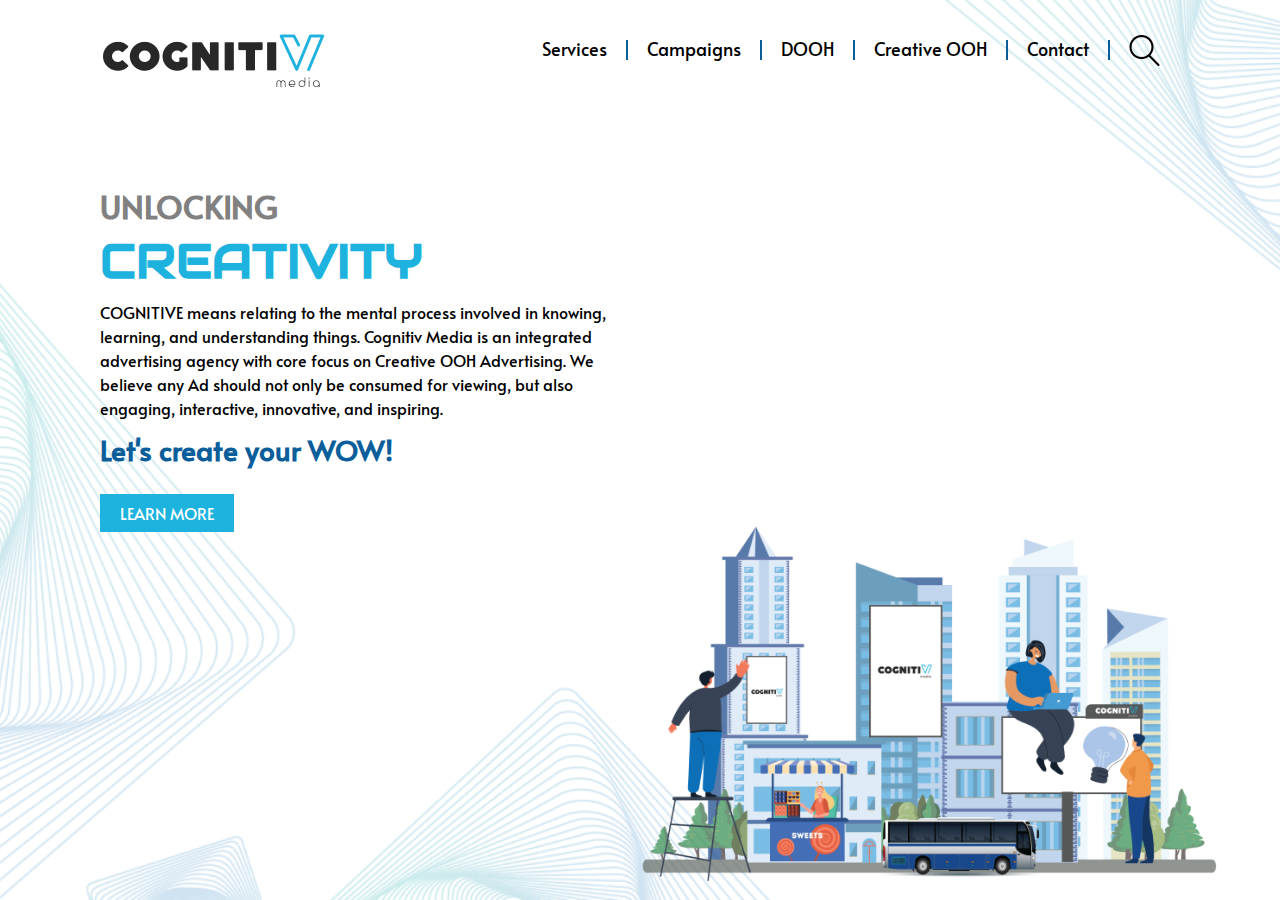
<file: index.html>
<!DOCTYPE html>
<html lang="en">
<head>
    <meta charset="UTF-8">
    <meta name="viewport" content="width=device-width, initial-scale=1.0">
    <title>Document</title>

    <link rel="stylesheet" href="asset/css/normalize.css">
    <link rel="preconnect" href="https://fonts.googleapis.com">
    <link rel="preconnect" href="https://fonts.gstatic.com" crossorigin>
    <link href="https://fonts.googleapis.com/css2?family=Alata&family=Audiowide&display=swap" rel="stylesheet">
    <link rel="stylesheet" href="asset/css/fontawesome-all.css">
    <link rel="stylesheet" href="asset/css/owl.carousel.css">
    <link rel="stylesheet" href="asset/css/main.css">
</head>
<body>
    
    <div class="master">
        
        <div class="page-background">
            <img src="asset/images/home-bg.png" alt="">
        </div>

        <div class="main-menu">
            <a href="index.html" class="logo"><img src="asset/images/cognitiv-logo.png" alt=""></a>

            <div class="burger">
                <span></span>
                <span></span>
                <span></span>
            </div>

            <div class="c-menu">
                <div class="item"><a href="service.html">Services</a></div>
                <div class="item"><a href="campaign.html">Campaigns</a></div>
                <div class="item"><a href="dooh-media.html">DOOH</a></div>
                <div class="item"><a href="creative-ooh.html">Creative OOH</a></div>
                <div class="item"><a href="contact.html">Contact</a></div>
                <div class="item">
                    <a href="#" class="bt-src"><img src="asset/images/ico-search.png" alt=""></a>
                    <div class="src-overlay">
                        <form action="" class="src">
                            <input type="text" placeholder="Search here...">
                            <button><img src="asset/images/ico-search.png" alt=""></button>
                        </form>
                    </div>
                </div>
            </div>
        </div>

        <div class="main-content ptb-40">
            <div class="home-ct">
                <div class="home-title">
                    <h4>UNLOCKING</h4>
                    <h2>CREATIVITY</h2>
                </div>
                <p>COGNITIVE means relating to the mental process involved in knowing, learning, and understanding things. Cognitiv Media is an integrated advertising agency with core focus on Creative OOH Advertising. We believe any Ad should not only be consumed for viewing, but also engaging, interactive, innovative, and inspiring.</p>
                <h5>Let's create your WOW!</h5>
                <a href="#" class="cta">LEARN MORE</a>
            </div>
            <figure class="home-img">
                <img src="asset/images/cover-1.png" alt="">
            </figure>
        </div>
    </div>

    <script src="asset/js/jquery-1.11.0.min.js"></script>
    <script src="asset/js/owl.carousel.min.js"></script>
    <script src="asset/js/main.js"></script>
    <script>
        $(document).ready(function(){
            
        });
    </script>
</body>
</html>
</file>
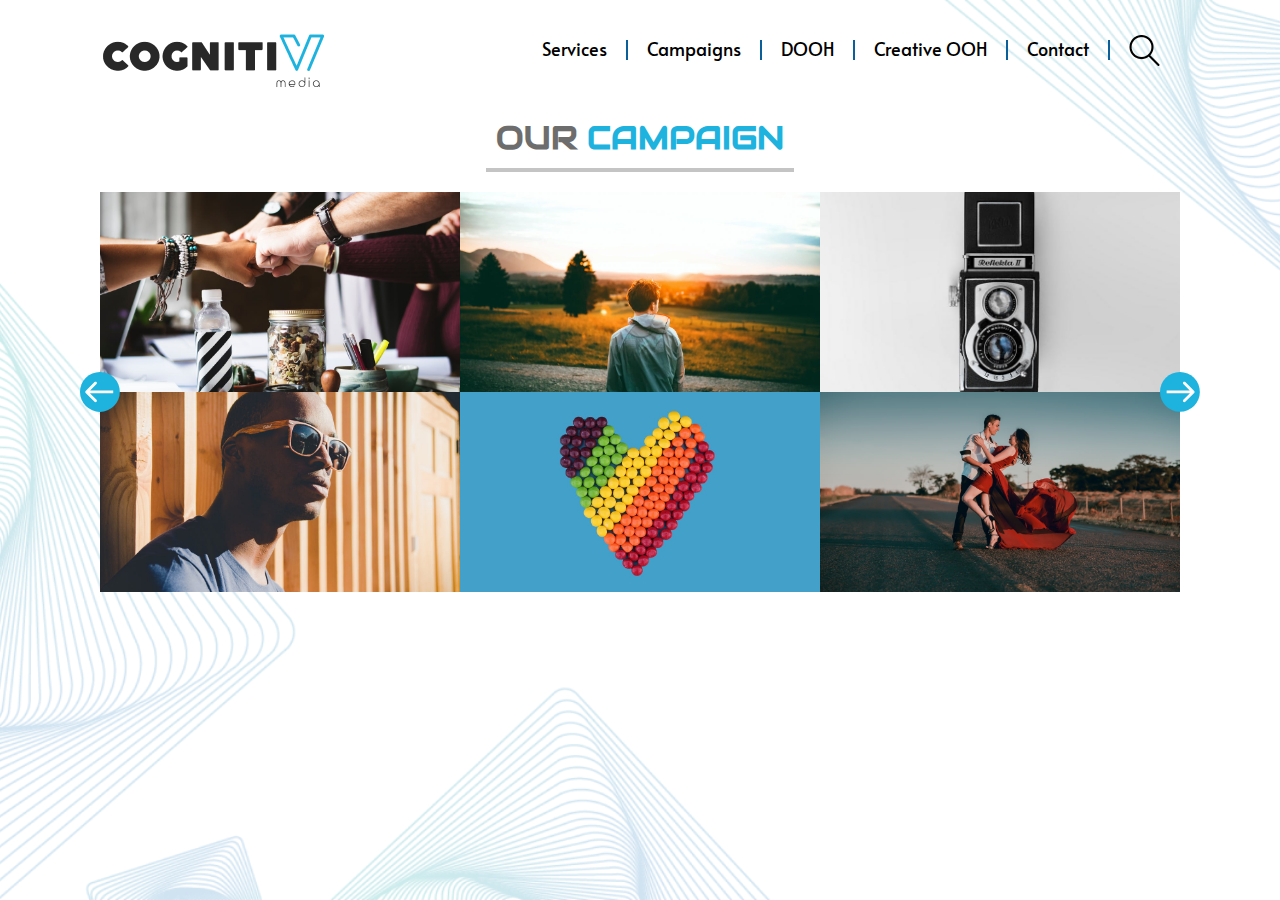
<file: campaign.html>
<!DOCTYPE html>
<html lang="en">
<head>
    <meta charset="UTF-8">
    <meta name="viewport" content="width=device-width, initial-scale=1.0">
    <title>Document</title>

    <link rel="stylesheet" href="asset/css/normalize.css">
    <link rel="preconnect" href="https://fonts.googleapis.com">
    <link rel="preconnect" href="https://fonts.gstatic.com" crossorigin>
    <link href="https://fonts.googleapis.com/css2?family=Alata&family=Audiowide&display=swap" rel="stylesheet">
    <link rel="stylesheet" href="asset/css/fontawesome-all.css">
    <link rel="stylesheet" href="asset/css/owl.carousel.css">
    <link rel="stylesheet" href="asset/css/main.css">
</head>
<body>
    
    <div class="master">
        
        <div class="page-background">
            <img src="asset/images/home-bg.png" alt="">
        </div>

        <div class="main-menu">
            <a href="index.html" class="logo"><img src="asset/images/cognitiv-logo.png" alt=""></a>

            <div class="burger">
                <span></span>
                <span></span>
                <span></span>
            </div>

            <div class="c-menu">
                <div class="item"><a href="service.html">Services</a></div>
                <div class="item"><a href="campaign.html">Campaigns</a></div>
                <div class="item"><a href="dooh-media.html">DOOH</a></div>
                <div class="item"><a href="creative-ooh.html">Creative OOH</a></div>
                <div class="item"><a href="contact.html">Contact</a></div>
                <div class="item">
                    <a href="#" class="bt-src"><img src="asset/images/ico-search.png" alt=""></a>
                    <div class="src-overlay">
                        <form action="" class="src">
                            <input type="text" placeholder="Search here...">
                            <button><img src="asset/images/ico-search.png" alt=""></button>
                        </form>
                    </div>
                </div>
            </div>
        </div>

        <div class="main-content">
            <div class="page-ct campaign-page">
                <div class="section-title">
                    <h3>OUR <span>CAMPAIGN</span></h3>
                </div>
                <div class="campaign-slider owl-carousel">
                    <div class="item">
                        <div class="card">
                            <figure>
                                <img src="asset/images/bank/pic1.jpeg" alt="">
                            </figure>
                            <div class="overlay">
                                <div class="brand-logo">
                                    <img src="asset/images/oxone-logo.png" alt="">
                                </div>
                                <a href="#">LEARN MORE</a>
                            </div>
                        </div>
                        <div class="card">
                            <figure>
                                <img src="asset/images/bank/pic2.jpeg" alt="">
                            </figure>
                            <div class="overlay">
                                <div class="brand-logo">
                                    <img src="asset/images/oxone-logo.png" alt="">
                                </div>
                                <a href="#">LEARN MORE</a>
                            </div>
                        </div>
                    </div>
                    <div class="item">
                        <div class="card">
                            <figure>
                                <img src="asset/images/bank/pic3.jpeg" alt="">
                            </figure>
                            <div class="overlay">
                                <div class="brand-logo">
                                    <img src="asset/images/oxone-logo.png" alt="">
                                </div>
                                <a href="#">LEARN MORE</a>
                            </div>
                        </div>
                        <div class="card">
                            <figure>
                                <img src="asset/images/bank/pic4.jpeg" alt="">
                            </figure>
                            <div class="overlay">
                                <div class="brand-logo">
                                    <img src="asset/images/oxone-logo.png" alt="">
                                </div>
                                <a href="#">LEARN MORE</a>
                            </div>
                        </div>
                    </div>
                    <div class="item">
                        <div class="card">
                            <figure>
                                <img src="asset/images/bank/pic5.jpeg" alt="">
                            </figure>
                            <div class="overlay">
                                <div class="brand-logo">
                                    <img src="asset/images/oxone-logo.png" alt="">
                                </div>
                                <a href="#">LEARN MORE</a>
                            </div>
                        </div>
                        <div class="card">
                            <figure>
                                <img src="asset/images/bank/pic6.jpeg" alt="">
                            </figure>
                            <div class="overlay">
                                <div class="brand-logo">
                                    <img src="asset/images/oxone-logo.png" alt="">
                                </div>
                                <a href="#">LEARN MORE</a>
                            </div>
                        </div>
                    </div>
                    <div class="item">
                        <div class="card">
                            <figure>
                                <img src="asset/images/bank/pic7.jpeg" alt="">
                            </figure>
                            <div class="overlay">
                                <div class="brand-logo">
                                    <img src="asset/images/oxone-logo.png" alt="">
                                </div>
                                <a href="#">LEARN MORE</a>
                            </div>
                        </div>
                        <div class="card">
                            <figure>
                                <img src="asset/images/bank/pic8.jpeg" alt="">
                            </figure>
                            <div class="overlay">
                                <div class="brand-logo">
                                    <img src="asset/images/oxone-logo.png" alt="">
                                </div>
                                <a href="#">LEARN MORE</a>
                            </div>
                        </div>
                    </div>
                    <div class="item">
                        <div class="card">
                            <figure>
                                <img src="asset/images/bank/pic9.jpeg" alt="">
                            </figure>
                            <div class="overlay">
                                <div class="brand-logo">
                                    <img src="asset/images/oxone-logo.png" alt="">
                                </div>
                                <a href="#">LEARN MORE</a>
                            </div>
                        </div>
                        <div class="card">
                            <figure>
                                <img src="asset/images/bank/pic10.jpeg" alt="">
                            </figure>
                            <div class="overlay">
                                <div class="brand-logo">
                                    <img src="asset/images/oxone-logo.png" alt="">
                                </div>
                                <a href="#">LEARN MORE</a>
                            </div>
                        </div>
                    </div>
                    <div class="item">
                        <div class="card">
                            <figure>
                                <img src="asset/images/bank/pic11.jpeg" alt="">
                            </figure>
                            <div class="overlay">
                                <div class="brand-logo">
                                    <img src="asset/images/oxone-logo.png" alt="">
                                </div>
                                <a href="#">LEARN MORE</a>
                            </div>
                        </div>
                        <div class="card">
                            <figure>
                                <img src="asset/images/bank/pic12.jpeg" alt="">
                            </figure>
                            <div class="overlay">
                                <div class="brand-logo">
                                    <img src="asset/images/oxone-logo.png" alt="">
                                </div>
                                <a href="#">LEARN MORE</a>
                            </div>
                        </div>
                    </div>
                </div>
            </div>
        </div>
    </div>

    <script src="asset/js/jquery-1.11.0.min.js"></script>
    <script src="asset/js/owl.carousel.min.js"></script>
    <script src="asset/js/main.js"></script>
    <script>
        $(document).ready(function(){
            $(".campaign-slider").owlCarousel({
                items: 3,
                navigation: true,
                pagination: true
            });
        });
    </script>
</body>
</html>
</file>
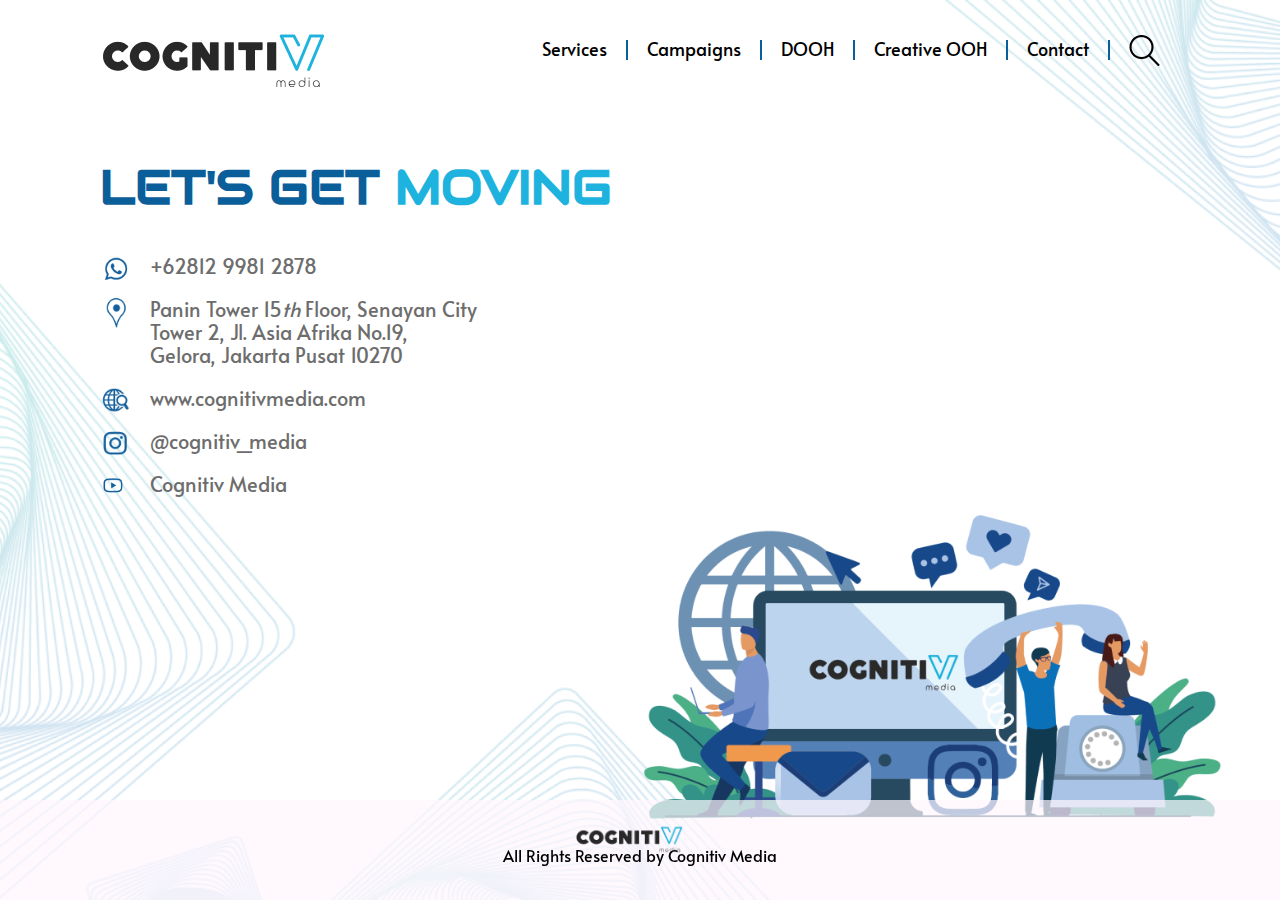
<file: contact.html>
<!DOCTYPE html>
<html lang="en">
<head>
    <meta charset="UTF-8">
    <meta name="viewport" content="width=device-width, initial-scale=1.0">
    <title>Document</title>

    <link rel="stylesheet" href="asset/css/normalize.css">
    <link rel="preconnect" href="https://fonts.googleapis.com">
    <link rel="preconnect" href="https://fonts.gstatic.com" crossorigin>
    <link href="https://fonts.googleapis.com/css2?family=Alata&family=Audiowide&display=swap" rel="stylesheet">
    <link rel="stylesheet" href="asset/css/fontawesome-all.css">
    <link rel="stylesheet" href="asset/css/owl.carousel.css">
    <link rel="stylesheet" href="asset/css/main.css">
</head>
<body>
    
    <div class="master">
        
        <div class="page-background">
            <img src="asset/images/home-bg.png" alt="">
            <div class="txt-1">CREATIVE OOH</div>
            <div class="txt-2">CREATIVE OOH</div>
        </div>

        <div class="main-menu">
            <a href="index.html" class="logo"><img src="asset/images/cognitiv-logo.png" alt=""></a>

            <div class="burger">
                <span></span>
                <span></span>
                <span></span>
            </div>

            <div class="c-menu">
                <div class="item"><a href="service.html">Services</a></div>
                <div class="item"><a href="campaign.html">Campaigns</a></div>
                <div class="item"><a href="dooh-media.html">DOOH</a></div>
                <div class="item"><a href="creative-ooh.html">Creative OOH</a></div>
                <div class="item"><a href="contact.html">Contact</a></div>
                <div class="item">
                    <a href="#" class="bt-src"><img src="asset/images/ico-search.png" alt=""></a>
                    <div class="src-overlay">
                        <form action="" class="src">
                            <input type="text" placeholder="Search here...">
                            <button><img src="asset/images/ico-search.png" alt=""></button>
                        </form>
                    </div>
                </div>
            </div>
        </div>

        <div class="main-content">
            <div class="page-ct contact-page">
                <div class="col-12">
                    <h2>LET'S GET <span>MOVING</span></h2>
                </div>
                <div class="col-4">
                    <p>
                        <img src="asset/images/ico-whatsapp.png" alt="">
                        +62812 9981 2878
                    </p>
                    <p>
                        <img src="asset/images/ico-map-marker.png" alt="">
                        Panin Tower 15<em>th</em> Floor, Senayan City <br>
                        Tower 2, Jl. Asia Afrika No.19, <br>
                        Gelora, Jakarta Pusat 10270
                    </p>
                    <p>
                        <img src="asset/images/ico-web.png" alt="">
                        www.cognitivmedia.com
                    </p>
                    <p>
                        <img src="asset/images/ico-instagram.png" alt="">
                        @cognitiv_media
                    </p>
                    <p>
                        <img src="asset/images/ico-youtube.png" alt="">
                        Cognitiv Media
                    </p>
                </div>
                <figure class="contact-img">
                    <img src="asset/images/cover-2.png" alt="">
                </figure>
            </div>

            <div class="footer">
                <a href="#" class="foot-logo">
                    <img src="asset/images/cognitiv-logo.png" alt="">
                </a>
                <p>All Rights Reserved by <span>Cognitiv Media</span></p>
            </div>
        </div>
    </div>

    <script src="asset/js/jquery-1.11.0.min.js"></script>
    <script src="asset/js/owl.carousel.min.js"></script>
    <script src="asset/js/main.js"></script>
    <script>
        $(document).ready(function(){
            
        });
    </script>
</body>
</html>
</file>
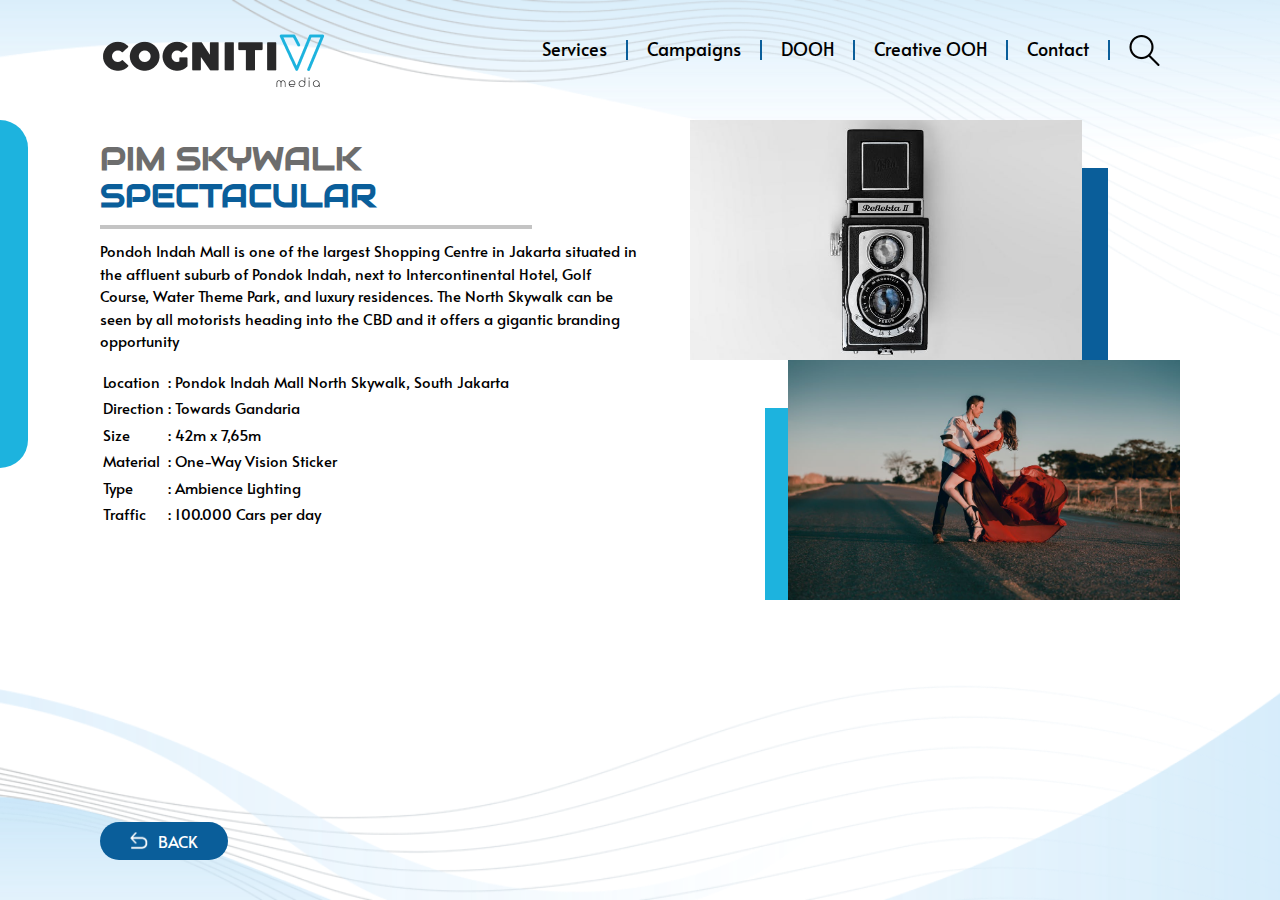
<file: creative-ooh-detail.html>
<!DOCTYPE html>
<html lang="en">
<head>
    <meta charset="UTF-8">
    <meta name="viewport" content="width=device-width, initial-scale=1.0">
    <title>Document</title>

    <link rel="stylesheet" href="asset/css/normalize.css">
    <link rel="preconnect" href="https://fonts.googleapis.com">
    <link rel="preconnect" href="https://fonts.gstatic.com" crossorigin>
    <link href="https://fonts.googleapis.com/css2?family=Alata&family=Audiowide&display=swap" rel="stylesheet">
    <link rel="stylesheet" href="asset/css/fontawesome-all.css">
    <link rel="stylesheet" href="asset/css/owl.carousel.css">
    <link rel="stylesheet" href="asset/css/main.css">
</head>
<body>
    
    <div class="master is-mobile">
        
        <div class="page-background">
            <img src="asset/images/creatve-bg.png" alt="">
        </div>

        <div class="main-menu">
            <a href="index.html" class="logo"><img src="asset/images/cognitiv-logo.png" alt=""></a>

            <div class="burger">
                <span></span>
                <span></span>
                <span></span>
            </div>

            <div class="c-menu">
                <div class="item"><a href="service.html">Services</a></div>
                <div class="item"><a href="campaign.html">Campaigns</a></div>
                <div class="item"><a href="dooh-media.html">DOOH</a></div>
                <div class="item"><a href="creative-ooh.html">Creative OOH</a></div>
                <div class="item"><a href="contact.html">Contact</a></div>
                <div class="item">
                    <a href="#" class="bt-src"><img src="asset/images/ico-search.png" alt=""></a>
                    <div class="src-overlay">
                        <form action="" class="src">
                            <input type="text" placeholder="Search here...">
                            <button><img src="asset/images/ico-search.png" alt=""></button>
                        </form>
                    </div>
                </div>
            </div>
        </div>

        <div class="main-content">
            <div class="page-ct cooh-detail">
                <div class="cooh-article">
                    <h1>PIM SKYWALK <span>SPECTACULAR</span></h1>
                    <p>Pondoh Indah Mall is one  of the largest Shopping Centre in Jakarta situated in the affluent suburb of Pondok Indah, next to Intercontinental Hotel, Golf Course, Water Theme Park, and luxury residences. The North Skywalk can be seen by all motorists heading into the CBD and it offers a gigantic branding opportunity</p>
                    <table>
                        <tr>
                            <td>Location</td>
                            <td>: Pondok Indah Mall North Skywalk, South Jakarta</td>
                        </tr>
                        <tr>
                            <td>Direction</td>
                            <td>: Towards Gandaria</td>
                        </tr>
                        <tr>
                            <td>Size</td>
                            <td>: 42m x 7,65m</td>
                        </tr>
                        <tr>
                            <td>Material</td>
                            <td>: One-Way Vision Sticker</td>
                        </tr>
                        <tr>
                            <td>Type</td>
                            <td>: Ambience Lighting</td>
                        </tr>
                        <tr>
                            <td>Traffic</td>
                            <td>: 100.000 Cars per day</td>
                        </tr>
                    </table>
                </div>
                <div class="cooh-image">
                    <figure class="img-1">
                        <img src="asset/images/bank/pic5.jpeg" alt="">
                    </figure>
                    <figure class="img-2">
                        <img src="asset/images/bank/pic6.jpeg" alt="">
                    </figure>
                </div>
                <a href="#" class="bt-back"><img src="asset/images/ico-back.png" alt="">BACK</a>
            </div>
        </div>
    </div>

    <script src="asset/js/jquery-1.11.0.min.js"></script>
    <script src="asset/js/owl.carousel.min.js"></script>
    <script src="asset/js/main.js"></script>
    <script>
        $(document).ready(function(){
            
        });
    </script>
</body>
</html>
</file>
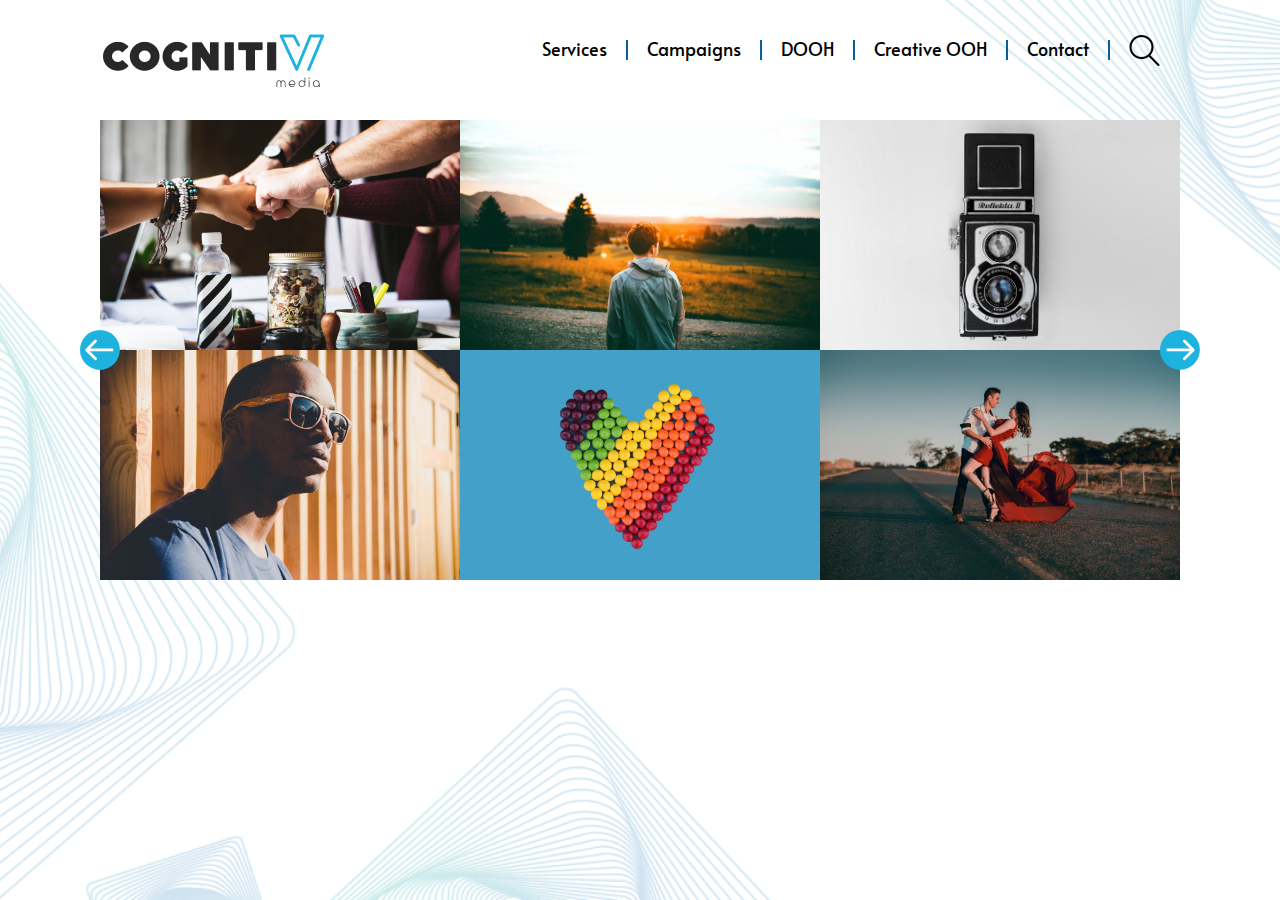
<file: creative-ooh.html>
<!DOCTYPE html>
<html lang="en">
<head>
    <meta charset="UTF-8">
    <meta name="viewport" content="width=device-width, initial-scale=1.0">
    <title>Document</title>

    <link rel="stylesheet" href="asset/css/normalize.css">
    <link rel="preconnect" href="https://fonts.googleapis.com">
    <link rel="preconnect" href="https://fonts.gstatic.com" crossorigin>
    <link href="https://fonts.googleapis.com/css2?family=Alata&family=Audiowide&display=swap" rel="stylesheet">
    <link rel="stylesheet" href="asset/css/fontawesome-all.css">
    <link rel="stylesheet" href="asset/css/owl.carousel.css">
    <link rel="stylesheet" href="asset/css/main.css">
</head>
<body>
    
    <div class="master">
        
        <div class="page-background">
            <img src="asset/images/home-bg.png" alt="">
            <div class="txt-1">CREATIVE OOH</div>
            <div class="txt-2">CREATIVE OOH</div>
        </div>

        <div class="main-menu">
            <a href="index.html" class="logo"><img src="asset/images/cognitiv-logo.png" alt=""></a>

            <div class="burger">
                <span></span>
                <span></span>
                <span></span>
            </div>

            <div class="c-menu">
                <div class="item"><a href="service.html">Services</a></div>
                <div class="item"><a href="campaign.html">Campaigns</a></div>
                <div class="item"><a href="dooh-media.html">DOOH</a></div>
                <div class="item"><a href="creative-ooh.html">Creative OOH</a></div>
                <div class="item"><a href="contact.html">Contact</a></div>
                <div class="item">
                    <a href="#" class="bt-src"><img src="asset/images/ico-search.png" alt=""></a>
                    <div class="src-overlay">
                        <form action="" class="src">
                            <input type="text" placeholder="Search here...">
                            <button><img src="asset/images/ico-search.png" alt=""></button>
                        </form>
                    </div>
                </div>
            </div>
        </div>

        <div class="main-content">
            <div class="page-ct creative-ooh-page">
                <div class="cooh-slider owl-carousel">
                    <div class="item">
                        <div class="card">
                            <figure>
                                <img src="asset/images/bank/pic1.jpeg" alt="">
                            </figure>
                            <div class="overlay">
                                <div class="text">
                                    <h3>PIM SKYWALK <span>SPECTACULAR</span></h3>
                                    <p>Grand scale advertising for immediate impact and lasting recall</p>
                                    <a href="creative-ooh-detail.html" class="cta">LEARN MORE</a>
                                </div>
                            </div>
                        </div>
                        <div class="card">
                            <figure>
                                <img src="asset/images/bank/pic2.jpeg" alt="">
                            </figure>
                            <div class="overlay">
                                <div class="text">
                                    <h3>PIM SKYWALK <span>SPECTACULAR</span></h3>
                                    <p>Grand scale advertising for immediate impact and lasting recall</p>
                                    <a href="creative-ooh-detail.html" class="cta">LEARN MORE</a>
                                </div>
                            </div>
                        </div>
                    </div>
                    <div class="item">
                        <div class="card">
                            <figure>
                                <img src="asset/images/bank/pic3.jpeg" alt="">
                            </figure>
                            <div class="overlay">
                                <div class="text">
                                    <h3>PIM SKYWALK <span>SPECTACULAR</span></h3>
                                    <p>Grand scale advertising for immediate impact and lasting recall</p>
                                    <a href="creative-ooh-detail.html" class="cta">LEARN MORE</a>
                                </div>
                            </div>
                        </div>
                        <div class="card">
                            <figure>
                                <img src="asset/images/bank/pic4.jpeg" alt="">
                            </figure>
                            <div class="overlay">
                                <div class="text">
                                    <h3>PIM SKYWALK <span>SPECTACULAR</span></h3>
                                    <p>Grand scale advertising for immediate impact and lasting recall</p>
                                    <a href="creative-ooh-detail.html" class="cta">LEARN MORE</a>
                                </div>
                            </div>
                        </div>
                    </div>
                    <div class="item">
                        <div class="card">
                            <figure>
                                <img src="asset/images/bank/pic5.jpeg" alt="">
                            </figure>
                            <div class="overlay">
                                <div class="text">
                                    <h3>PIM SKYWALK <span>SPECTACULAR</span></h3>
                                    <p>Grand scale advertising for immediate impact and lasting recall</p>
                                    <a href="creative-ooh-detail.html" class="cta">LEARN MORE</a>
                                </div>
                            </div>
                        </div>
                        <div class="card">
                            <figure>
                                <img src="asset/images/bank/pic6.jpeg" alt="">
                            </figure>
                            <div class="overlay">
                                <div class="text">
                                    <h3>PIM SKYWALK <span>SPECTACULAR</span></h3>
                                    <p>Grand scale advertising for immediate impact and lasting recall</p>
                                    <a href="creative-ooh-detail.html" class="cta">LEARN MORE</a>
                                </div>
                            </div>
                        </div>
                    </div>
                    <div class="item">
                        <div class="card">
                            <figure>
                                <img src="asset/images/bank/pic7.jpeg" alt="">
                            </figure>
                            <div class="overlay">
                                <div class="text">
                                    <h3>PIM SKYWALK <span>SPECTACULAR</span></h3>
                                    <p>Grand scale advertising for immediate impact and lasting recall</p>
                                    <a href="creative-ooh-detail.html" class="cta">LEARN MORE</a>
                                </div>
                            </div>
                        </div>
                        <div class="card">
                            <figure>
                                <img src="asset/images/bank/pic8.jpeg" alt="">
                            </figure>
                            <div class="overlay">
                                <div class="text">
                                    <h3>PIM SKYWALK <span>SPECTACULAR</span></h3>
                                    <p>Grand scale advertising for immediate impact and lasting recall</p>
                                    <a href="creative-ooh-detail.html" class="cta">LEARN MORE</a>
                                </div>
                            </div>
                        </div>
                    </div>
                    <div class="item">
                        <div class="card">
                            <figure>
                                <img src="asset/images/bank/pic9.jpeg" alt="">
                            </figure>
                            <div class="overlay">
                                <div class="text">
                                    <h3>PIM SKYWALK <span>SPECTACULAR</span></h3>
                                    <p>Grand scale advertising for immediate impact and lasting recall</p>
                                    <a href="creative-ooh-detail.html" class="cta">LEARN MORE</a>
                                </div>
                            </div>
                        </div>
                        <div class="card">
                            <figure>
                                <img src="asset/images/bank/pic10.jpeg" alt="">
                            </figure>
                            <div class="overlay">
                                <div class="text">
                                    <h3>PIM SKYWALK <span>SPECTACULAR</span></h3>
                                    <p>Grand scale advertising for immediate impact and lasting recall</p>
                                    <a href="creative-ooh-detail.html" class="cta">LEARN MORE</a>
                                </div>
                            </div>
                        </div>
                    </div>
                    <div class="item">
                        <div class="card">
                            <figure>
                                <img src="asset/images/bank/pic11.jpeg" alt="">
                            </figure>
                            <div class="overlay">
                                <div class="text">
                                    <h3>PIM SKYWALK <span>SPECTACULAR</span></h3>
                                    <p>Grand scale advertising for immediate impact and lasting recall</p>
                                    <a href="creative-ooh-detail.html" class="cta">LEARN MORE</a>
                                </div>
                            </div>
                        </div>
                        <div class="card">
                            <figure>
                                <img src="asset/images/bank/pic12.jpeg" alt="">
                            </figure>
                            <div class="overlay">
                                <div class="text">
                                    <h3>PIM SKYWALK <span>SPECTACULAR</span></h3>
                                    <p>Grand scale advertising for immediate impact and lasting recall</p>
                                    <a href="creative-ooh-detail.html" class="cta">LEARN MORE</a>
                                </div>
                            </div>
                        </div>
                    </div>
                </div>
            </div>
        </div>
    </div>

    <script src="asset/js/jquery-1.11.0.min.js"></script>
    <script src="asset/js/owl.carousel.min.js"></script>
    <script src="asset/js/main.js"></script>
    <script>
        $(document).ready(function(){
            $(".cooh-slider").owlCarousel({
                items: 3,
                navigation: true,
                pagination: true
            });
        });
    </script>
</body>
</html>
</file>
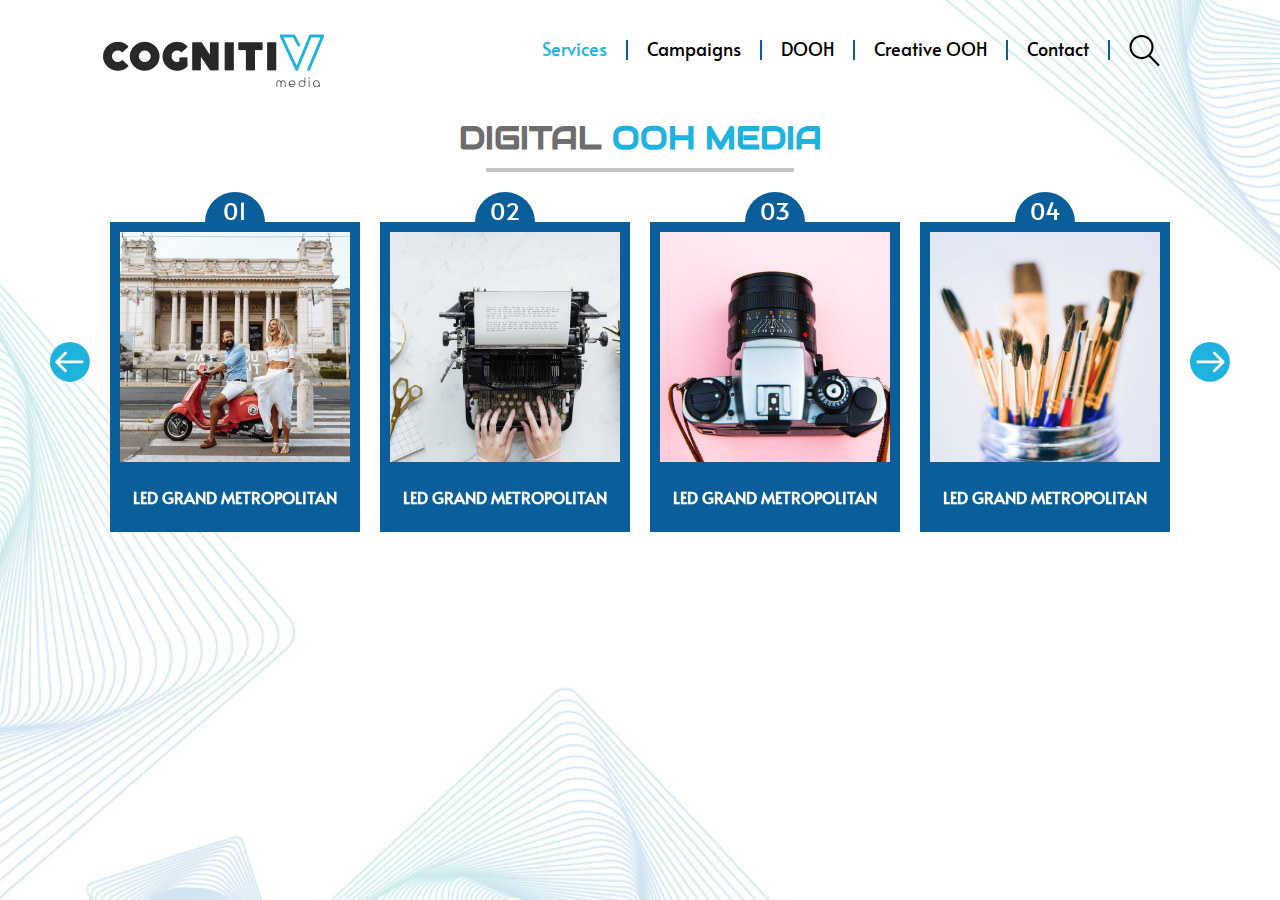
<file: dooh-media.html>
<!DOCTYPE html>
<html lang="en">
<head>
    <meta charset="UTF-8">
    <meta name="viewport" content="width=device-width, initial-scale=1.0">
    <title>Document</title>

    <link rel="stylesheet" href="asset/css/normalize.css">
    <link rel="preconnect" href="https://fonts.googleapis.com">
    <link rel="preconnect" href="https://fonts.gstatic.com" crossorigin>
    <link href="https://fonts.googleapis.com/css2?family=Alata&family=Audiowide&display=swap" rel="stylesheet">
    <link rel="stylesheet" href="asset/css/fontawesome-all.css">
    <link rel="stylesheet" href="asset/css/owl.carousel.css">
    <link rel="stylesheet" href="asset/css/main.css">
</head>
<body>
    
    <div class="master">
        
        <div class="page-background">
            <img src="asset/images/home-bg.png" alt="">
        </div>

        <div class="main-menu">
            <a href="index.html" class="logo"><img src="asset/images/cognitiv-logo.png" alt=""></a>

            <div class="burger">
                <span></span>
                <span></span>
                <span></span>
            </div>

            <div class="c-menu">
                <div class="item active"><a href="service.html">Services</a></div>
                <div class="item"><a href="campaign.html">Campaigns</a></div>
                <div class="item"><a href="dooh-media.html">DOOH</a></div>
                <div class="item"><a href="creative-ooh.html">Creative OOH</a></div>
                <div class="item"><a href="contact.html">Contact</a></div>
                <div class="item">
                    <a href="#" class="bt-src"><img src="asset/images/ico-search.png" alt=""></a>
                    <div class="src-overlay">
                        <form action="" class="src">
                            <input type="text" placeholder="Search here...">
                            <button><img src="asset/images/ico-search.png" alt=""></button>
                        </form>
                    </div>
                </div>
            </div>
        </div>

        <div class="main-content">
            <div class="page-ct dooh-media-page">
                <div class="section-title">
                    <h3>DIGITAL <span>OOH MEDIA</span></h3>
                </div>
                <div class="dooh-media-slider owl-carousel">
                    <div class="item">
                        <div class="card">
                            <div class="num">01</div>
                            <figure>
                                <a href="led-detail.html"><img src="asset/images/bank/pic10.jpeg" alt=""></a>
                            </figure>
                            <div class="text">
                                <h3><a href="led-detail.html">LED GRAND METROPOLITAN</a></h3>
                            </div>
                        </div>
                    </div>
                    <div class="item">
                        <div class="card">
                            <div class="num">02</div>
                            <figure>
                                <a href="led-detail.html"><img src="asset/images/bank/pic11.jpeg" alt=""></a>
                            </figure>
                            <div class="text">
                                <h3><a href="led-detail.html">LED GRAND METROPOLITAN</a></h3>
                            </div>
                        </div>
                    </div>
                    <div class="item">
                        <div class="card">
                            <div class="num">03</div>
                            <figure>
                                <a href="led-detail.html"><img src="asset/images/bank/pic12.jpeg" alt=""></a>
                            </figure>
                            <div class="text">
                                <h3><a href="led-detail.html">LED GRAND METROPOLITAN</a></h3>
                            </div>
                        </div>
                    </div>
                    <div class="item">
                        <div class="card">
                            <div class="num">04</div>
                            <figure>
                                <a href="led-detail.html"><img src="asset/images/bank/pic13.jpeg" alt=""></a>
                            </figure>
                            <div class="text">
                                <h3><a href="led-detail.html">LED GRAND METROPOLITAN</a></h3>
                            </div>
                        </div>
                    </div>
                    <div class="item">
                        <div class="card">
                            <div class="num">05</div>
                            <figure>
                                <a href="led-detail.html"><img src="asset/images/bank/pic14.jpeg" alt=""></a>
                            </figure>
                            <div class="text">
                                <h3><a href="led-detail.html">LED GRAND METROPOLITAN</a></h3>
                            </div>
                        </div>
                    </div>
                    <div class="item">
                        <div class="card">
                            <div class="num">06</div>
                            <figure>
                                <a href="led-detail.html"><img src="asset/images/bank/pic15.jpeg" alt=""></a>
                            </figure>
                            <div class="text">
                                <h3><a href="led-detail.html">LED GRAND METROPOLITAN</a></h3>
                            </div>
                        </div>
                    </div>
                </div>
            </div>
        </div>
    </div>

    <script src="asset/js/jquery-1.11.0.min.js"></script>
    <script src="asset/js/owl.carousel.min.js"></script>
    <script src="asset/js/main.js"></script>
    <script>
        $(document).ready(function(){
            $(".dooh-media-slider").owlCarousel({
                items: 4,
                navigation: true,
                pagination: true
            });
        });
    </script>
</body>
</html>
</file>
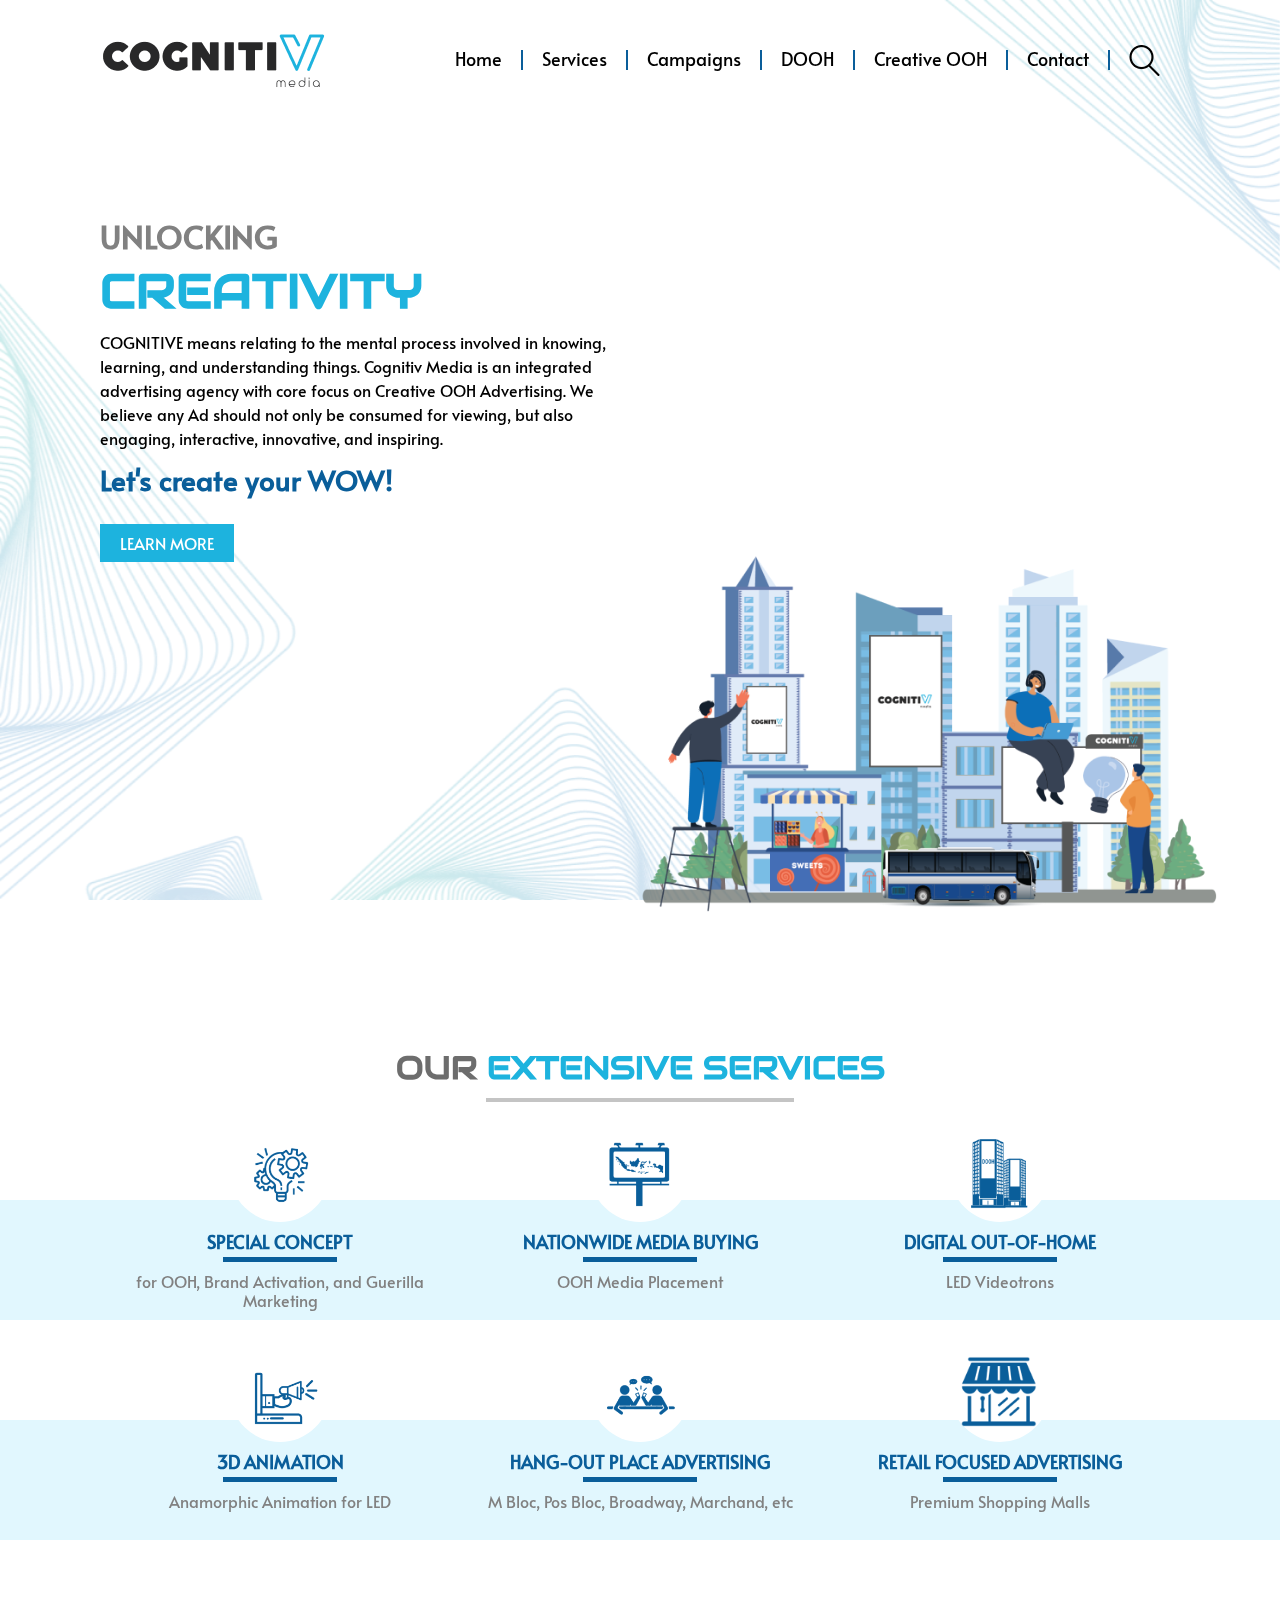
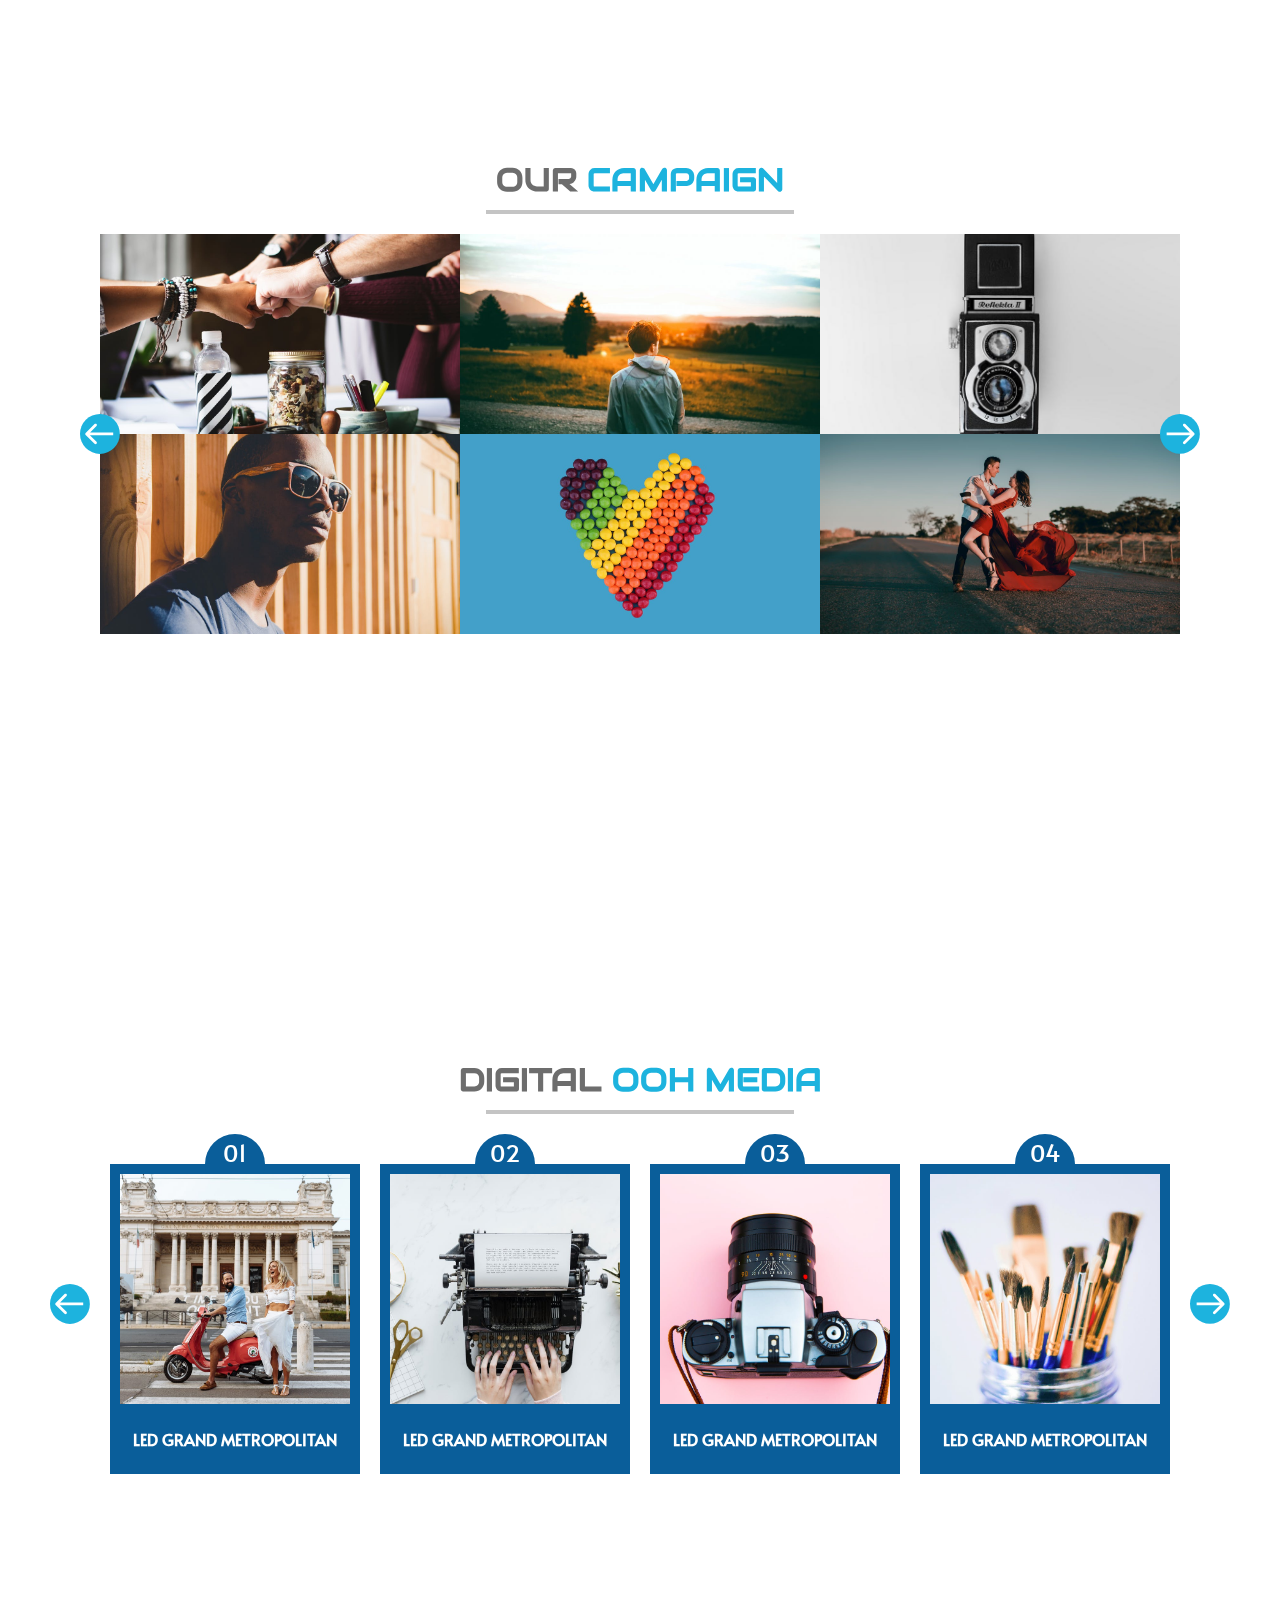
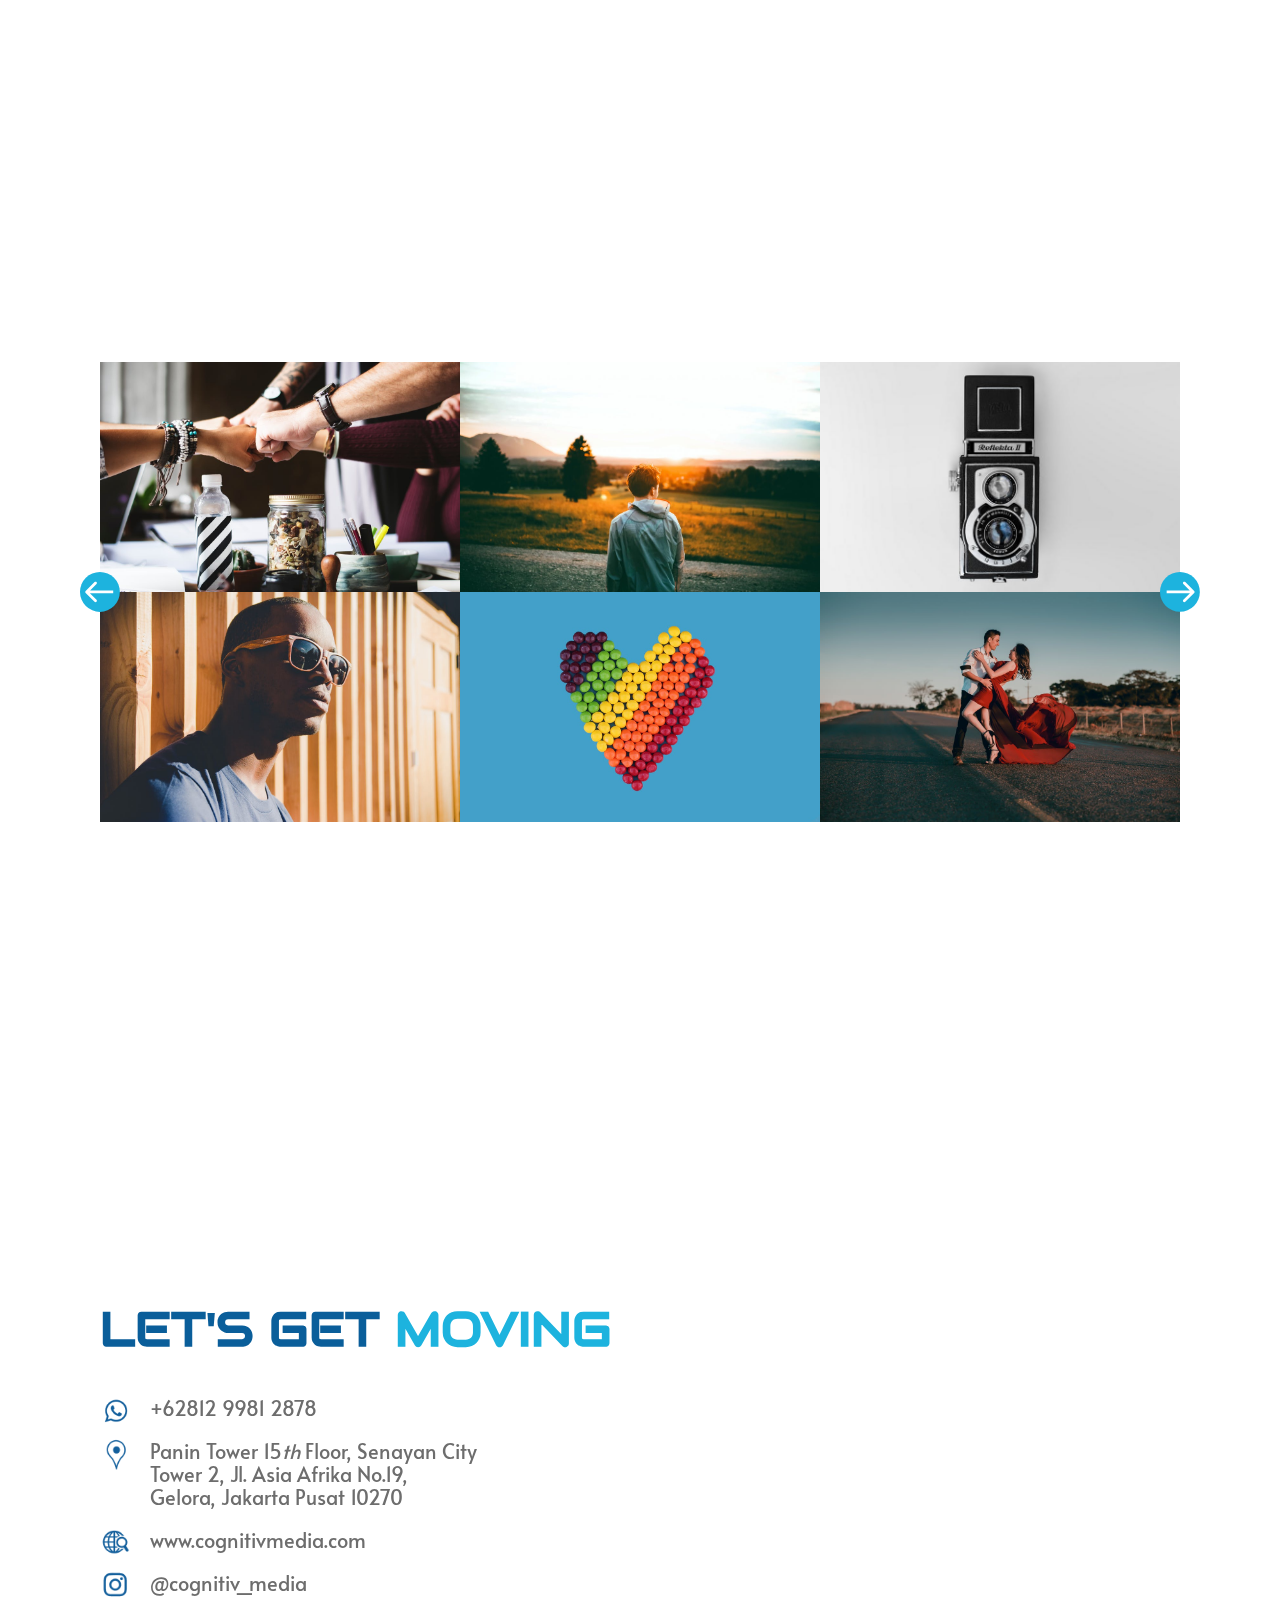
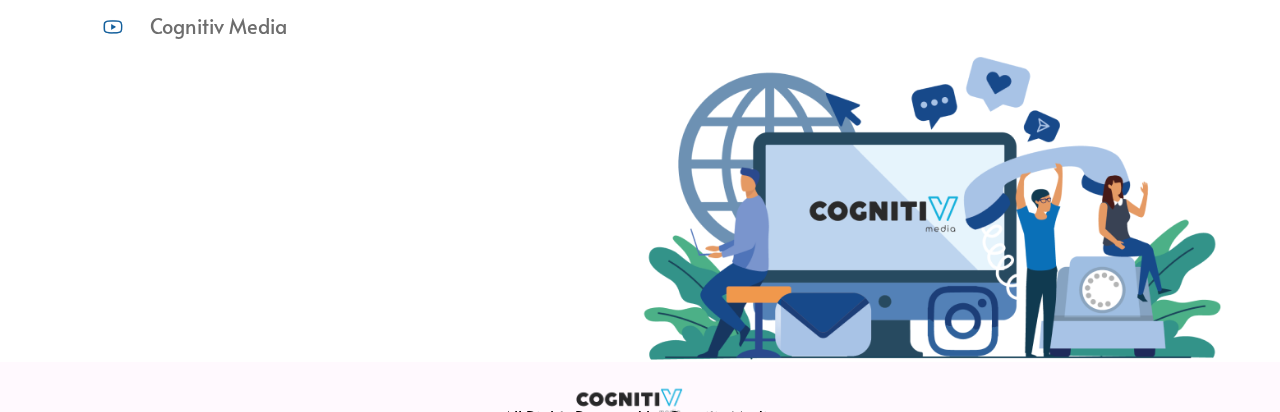
<file: index-one-page.html>
<!DOCTYPE html>
<html lang="en">
<head>
    <meta charset="UTF-8">
    <meta name="viewport" content="width=device-width, initial-scale=1.0">
    <title>Document</title>

    <link rel="stylesheet" href="asset/css/normalize.css">
    <link rel="preconnect" href="https://fonts.googleapis.com">
    <link rel="preconnect" href="https://fonts.gstatic.com" crossorigin>
    <link href="https://fonts.googleapis.com/css2?family=Alata&family=Audiowide&display=swap" rel="stylesheet">
    <link rel="stylesheet" href="asset/css/fontawesome-all.css">
    <link rel="stylesheet" href="asset/css/owl.carousel.css">
    <link rel="stylesheet" href="asset/css/main.css">
</head>
<body>
    
    <div class="master one-page">
        
        <div class="page-background">
            <img src="asset/images/home-bg.png" alt="">
        </div>

        <div class="main-menu">
            <a href="index.html" class="logo"><img src="asset/images/cognitiv-logo.png" alt=""></a>

            <div class="burger">
                <span></span>
                <span></span>
                <span></span>
            </div>

            <div class="c-menu">
                <div class="item"><a href="#home">Home</a></div>
                <div class="item"><a href="#services">Services</a></div>
                <div class="item"><a href="#campaigns">Campaigns</a></div>
                <div class="item"><a href="#dooh">DOOH</a></div>
                <div class="item"><a href="#cooh">Creative OOH</a></div>
                <div class="item"><a href="#contact">Contact</a></div>
                <div class="item">
                    <a href="#" class="bt-src"><img src="asset/images/ico-search.png" alt=""></a>
                    <div class="src-overlay">
                        <form action="" class="src">
                            <input type="text" placeholder="Search here...">
                            <button><img src="asset/images/ico-search.png" alt=""></button>
                        </form>
                    </div>
                </div>
            </div>
        </div>

        <section id="home">
            <div class="main-content ptb-40">
                <div class="home-ct">
                    <div class="home-title">
                        <h4>UNLOCKING</h4>
                        <h2>CREATIVITY</h2>
                    </div>
                    <p>COGNITIVE means relating to the mental process involved in knowing, learning, and understanding things. Cognitiv Media is an integrated advertising agency with core focus on Creative OOH Advertising. We believe any Ad should not only be consumed for viewing, but also engaging, interactive, innovative, and inspiring.</p>
                    <h5>Let's create your WOW!</h5>
                    <a href="#" class="cta">LEARN MORE</a>
                </div>
                <figure class="home-img">
                    <img src="asset/images/cover-1.png" alt="">
                </figure>
            </div>
        </section>

        <section id="services">
            <div class="main-content">
                <div class="page-ct service-page">
                    <div class="section-title">
                        <h3>OUR <span>EXTENSIVE SERVICES</span></h3>
                    </div>
                    <div class="services-row">
                        <div class="service-card">
                            <figure>
                                <img src="asset/images/ico-special-concept.png" alt="">
                            </figure>
                            <div class="text">
                                <h4>SPECIAL CONCEPT</h4>
                                <p>for OOH, Brand Activation, and Guerilla Marketing</p>
                            </div>
                        </div>
                        <div class="service-card">
                            <figure>
                                <img src="asset/images/ico-nationwide-media-buying.png" alt="">
                            </figure>
                            <div class="text">
                                <h4>NATIONWIDE MEDIA BUYING</h4>
                                <p>OOH Media Placement</p>
                            </div>
                        </div>
                        <div class="service-card">
                            <figure>
                                <img src="asset/images/ico-digital-out-of-home.png" alt="">
                            </figure>
                            <div class="text">
                                <h4>DIGITAL OUT-OF-HOME</h4>
                                <p>LED Videotrons</p>
                            </div>
                        </div>
                        <div class="service-card">
                            <figure>
                                <img src="asset/images/ico-digital-animation.png" alt="">
                            </figure>
                            <div class="text">
                                <h4>3D ANIMATION</h4>
                                <p>Anamorphic Animation for LED</p>
                            </div>
                        </div>
                        <div class="service-card">
                            <figure>
                                <img src="asset/images/ico-hang-out-place-advertising.png" alt="">
                            </figure>
                            <div class="text">
                                <h4>HANG-OUT PLACE ADVERTISING</h4>
                                <p>M Bloc, Pos Bloc, Broadway, Marchand, etc</p>
                            </div>
                        </div>
                        <div class="service-card">
                            <figure>
                                <img src="asset/images/ico-retail-focused-advertising.png" alt="">
                            </figure>
                            <div class="text">
                                <h4>RETAIL FOCUSED ADVERTISING</h4>
                                <p>Premium Shopping Malls</p>
                            </div>
                        </div>
                    </div>
                </div>
            </div>
        </section>

        <section id="campaigns">
            <div class="main-content">
                <div class="page-ct campaign-page">
                    <div class="section-title">
                        <h3>OUR <span>CAMPAIGN</span></h3>
                    </div>
                    <div class="campaign-slider owl-carousel">
                        <div class="item">
                            <div class="card">
                                <figure>
                                    <img src="asset/images/bank/pic1.jpeg" alt="">
                                </figure>
                                <div class="overlay">
                                    <div class="brand-logo">
                                        <img src="asset/images/oxone-logo.png" alt="">
                                    </div>
                                    <a href="#">LEARN MORE</a>
                                </div>
                            </div>
                            <div class="card">
                                <figure>
                                    <img src="asset/images/bank/pic2.jpeg" alt="">
                                </figure>
                                <div class="overlay">
                                    <div class="brand-logo">
                                        <img src="asset/images/oxone-logo.png" alt="">
                                    </div>
                                    <a href="#">LEARN MORE</a>
                                </div>
                            </div>
                        </div>
                        <div class="item">
                            <div class="card">
                                <figure>
                                    <img src="asset/images/bank/pic3.jpeg" alt="">
                                </figure>
                                <div class="overlay">
                                    <div class="brand-logo">
                                        <img src="asset/images/oxone-logo.png" alt="">
                                    </div>
                                    <a href="#">LEARN MORE</a>
                                </div>
                            </div>
                            <div class="card">
                                <figure>
                                    <img src="asset/images/bank/pic4.jpeg" alt="">
                                </figure>
                                <div class="overlay">
                                    <div class="brand-logo">
                                        <img src="asset/images/oxone-logo.png" alt="">
                                    </div>
                                    <a href="#">LEARN MORE</a>
                                </div>
                            </div>
                        </div>
                        <div class="item">
                            <div class="card">
                                <figure>
                                    <img src="asset/images/bank/pic5.jpeg" alt="">
                                </figure>
                                <div class="overlay">
                                    <div class="brand-logo">
                                        <img src="asset/images/oxone-logo.png" alt="">
                                    </div>
                                    <a href="#">LEARN MORE</a>
                                </div>
                            </div>
                            <div class="card">
                                <figure>
                                    <img src="asset/images/bank/pic6.jpeg" alt="">
                                </figure>
                                <div class="overlay">
                                    <div class="brand-logo">
                                        <img src="asset/images/oxone-logo.png" alt="">
                                    </div>
                                    <a href="#">LEARN MORE</a>
                                </div>
                            </div>
                        </div>
                        <div class="item">
                            <div class="card">
                                <figure>
                                    <img src="asset/images/bank/pic7.jpeg" alt="">
                                </figure>
                                <div class="overlay">
                                    <div class="brand-logo">
                                        <img src="asset/images/oxone-logo.png" alt="">
                                    </div>
                                    <a href="#">LEARN MORE</a>
                                </div>
                            </div>
                            <div class="card">
                                <figure>
                                    <img src="asset/images/bank/pic8.jpeg" alt="">
                                </figure>
                                <div class="overlay">
                                    <div class="brand-logo">
                                        <img src="asset/images/oxone-logo.png" alt="">
                                    </div>
                                    <a href="#">LEARN MORE</a>
                                </div>
                            </div>
                        </div>
                        <div class="item">
                            <div class="card">
                                <figure>
                                    <img src="asset/images/bank/pic9.jpeg" alt="">
                                </figure>
                                <div class="overlay">
                                    <div class="brand-logo">
                                        <img src="asset/images/oxone-logo.png" alt="">
                                    </div>
                                    <a href="#">LEARN MORE</a>
                                </div>
                            </div>
                            <div class="card">
                                <figure>
                                    <img src="asset/images/bank/pic10.jpeg" alt="">
                                </figure>
                                <div class="overlay">
                                    <div class="brand-logo">
                                        <img src="asset/images/oxone-logo.png" alt="">
                                    </div>
                                    <a href="#">LEARN MORE</a>
                                </div>
                            </div>
                        </div>
                        <div class="item">
                            <div class="card">
                                <figure>
                                    <img src="asset/images/bank/pic11.jpeg" alt="">
                                </figure>
                                <div class="overlay">
                                    <div class="brand-logo">
                                        <img src="asset/images/oxone-logo.png" alt="">
                                    </div>
                                    <a href="#">LEARN MORE</a>
                                </div>
                            </div>
                            <div class="card">
                                <figure>
                                    <img src="asset/images/bank/pic12.jpeg" alt="">
                                </figure>
                                <div class="overlay">
                                    <div class="brand-logo">
                                        <img src="asset/images/oxone-logo.png" alt="">
                                    </div>
                                    <a href="#">LEARN MORE</a>
                                </div>
                            </div>
                        </div>
                    </div>
                </div>
            </div>
        </section>

        <section id="dooh">
            <div class="main-content">
                <div class="page-ct dooh-media-page">
                    <div class="section-title">
                        <h3>DIGITAL <span>OOH MEDIA</span></h3>
                    </div>
                    <div class="dooh-media-slider owl-carousel">
                        <div class="item">
                            <div class="card">
                                <div class="num">01</div>
                                <figure>
                                    <a href="led-detail.html"><img src="asset/images/bank/pic10.jpeg" alt=""></a>
                                </figure>
                                <div class="text">
                                    <h3><a href="led-detail.html">LED GRAND METROPOLITAN</a></h3>
                                </div>
                            </div>
                        </div>
                        <div class="item">
                            <div class="card">
                                <div class="num">02</div>
                                <figure>
                                    <a href="led-detail.html"><img src="asset/images/bank/pic11.jpeg" alt=""></a>
                                </figure>
                                <div class="text">
                                    <h3><a href="led-detail.html">LED GRAND METROPOLITAN</a></h3>
                                </div>
                            </div>
                        </div>
                        <div class="item">
                            <div class="card">
                                <div class="num">03</div>
                                <figure>
                                    <a href="led-detail.html"><img src="asset/images/bank/pic12.jpeg" alt=""></a>
                                </figure>
                                <div class="text">
                                    <h3><a href="led-detail.html">LED GRAND METROPOLITAN</a></h3>
                                </div>
                            </div>
                        </div>
                        <div class="item">
                            <div class="card">
                                <div class="num">04</div>
                                <figure>
                                    <a href="led-detail.html"><img src="asset/images/bank/pic13.jpeg" alt=""></a>
                                </figure>
                                <div class="text">
                                    <h3><a href="led-detail.html">LED GRAND METROPOLITAN</a></h3>
                                </div>
                            </div>
                        </div>
                        <div class="item">
                            <div class="card">
                                <div class="num">05</div>
                                <figure>
                                    <a href="led-detail.html"><img src="asset/images/bank/pic14.jpeg" alt=""></a>
                                </figure>
                                <div class="text">
                                    <h3><a href="led-detail.html">LED GRAND METROPOLITAN</a></h3>
                                </div>
                            </div>
                        </div>
                        <div class="item">
                            <div class="card">
                                <div class="num">06</div>
                                <figure>
                                    <a href="led-detail.html"><img src="asset/images/bank/pic15.jpeg" alt=""></a>
                                </figure>
                                <div class="text">
                                    <h3><a href="led-detail.html">LED GRAND METROPOLITAN</a></h3>
                                </div>
                            </div>
                        </div>
                    </div>
                </div>
            </div>
        </section>

        <section id="cooh">
            <div class="main-content">
                <div class="page-ct creative-ooh-page">
                    <div class="cooh-slider owl-carousel">
                        <div class="item">
                            <div class="card">
                                <figure>
                                    <img src="asset/images/bank/pic1.jpeg" alt="">
                                </figure>
                                <div class="overlay">
                                    <div class="text">
                                        <h3>PIM SKYWALK <span>SPECTACULAR</span></h3>
                                        <p>Grand scale advertising for immediate impact and lasting recall</p>
                                        <a href="creative-ooh-detail.html" class="cta">LEARN MORE</a>
                                    </div>
                                </div>
                            </div>
                            <div class="card">
                                <figure>
                                    <img src="asset/images/bank/pic2.jpeg" alt="">
                                </figure>
                                <div class="overlay">
                                    <div class="text">
                                        <h3>PIM SKYWALK <span>SPECTACULAR</span></h3>
                                        <p>Grand scale advertising for immediate impact and lasting recall</p>
                                        <a href="creative-ooh-detail.html" class="cta">LEARN MORE</a>
                                    </div>
                                </div>
                            </div>
                        </div>
                        <div class="item">
                            <div class="card">
                                <figure>
                                    <img src="asset/images/bank/pic3.jpeg" alt="">
                                </figure>
                                <div class="overlay">
                                    <div class="text">
                                        <h3>PIM SKYWALK <span>SPECTACULAR</span></h3>
                                        <p>Grand scale advertising for immediate impact and lasting recall</p>
                                        <a href="creative-ooh-detail.html" class="cta">LEARN MORE</a>
                                    </div>
                                </div>
                            </div>
                            <div class="card">
                                <figure>
                                    <img src="asset/images/bank/pic4.jpeg" alt="">
                                </figure>
                                <div class="overlay">
                                    <div class="text">
                                        <h3>PIM SKYWALK <span>SPECTACULAR</span></h3>
                                        <p>Grand scale advertising for immediate impact and lasting recall</p>
                                        <a href="creative-ooh-detail.html" class="cta">LEARN MORE</a>
                                    </div>
                                </div>
                            </div>
                        </div>
                        <div class="item">
                            <div class="card">
                                <figure>
                                    <img src="asset/images/bank/pic5.jpeg" alt="">
                                </figure>
                                <div class="overlay">
                                    <div class="text">
                                        <h3>PIM SKYWALK <span>SPECTACULAR</span></h3>
                                        <p>Grand scale advertising for immediate impact and lasting recall</p>
                                        <a href="creative-ooh-detail.html" class="cta">LEARN MORE</a>
                                    </div>
                                </div>
                            </div>
                            <div class="card">
                                <figure>
                                    <img src="asset/images/bank/pic6.jpeg" alt="">
                                </figure>
                                <div class="overlay">
                                    <div class="text">
                                        <h3>PIM SKYWALK <span>SPECTACULAR</span></h3>
                                        <p>Grand scale advertising for immediate impact and lasting recall</p>
                                        <a href="creative-ooh-detail.html" class="cta">LEARN MORE</a>
                                    </div>
                                </div>
                            </div>
                        </div>
                        <div class="item">
                            <div class="card">
                                <figure>
                                    <img src="asset/images/bank/pic7.jpeg" alt="">
                                </figure>
                                <div class="overlay">
                                    <div class="text">
                                        <h3>PIM SKYWALK <span>SPECTACULAR</span></h3>
                                        <p>Grand scale advertising for immediate impact and lasting recall</p>
                                        <a href="creative-ooh-detail.html" class="cta">LEARN MORE</a>
                                    </div>
                                </div>
                            </div>
                            <div class="card">
                                <figure>
                                    <img src="asset/images/bank/pic8.jpeg" alt="">
                                </figure>
                                <div class="overlay">
                                    <div class="text">
                                        <h3>PIM SKYWALK <span>SPECTACULAR</span></h3>
                                        <p>Grand scale advertising for immediate impact and lasting recall</p>
                                        <a href="creative-ooh-detail.html" class="cta">LEARN MORE</a>
                                    </div>
                                </div>
                            </div>
                        </div>
                        <div class="item">
                            <div class="card">
                                <figure>
                                    <img src="asset/images/bank/pic9.jpeg" alt="">
                                </figure>
                                <div class="overlay">
                                    <div class="text">
                                        <h3>PIM SKYWALK <span>SPECTACULAR</span></h3>
                                        <p>Grand scale advertising for immediate impact and lasting recall</p>
                                        <a href="creative-ooh-detail.html" class="cta">LEARN MORE</a>
                                    </div>
                                </div>
                            </div>
                            <div class="card">
                                <figure>
                                    <img src="asset/images/bank/pic10.jpeg" alt="">
                                </figure>
                                <div class="overlay">
                                    <div class="text">
                                        <h3>PIM SKYWALK <span>SPECTACULAR</span></h3>
                                        <p>Grand scale advertising for immediate impact and lasting recall</p>
                                        <a href="creative-ooh-detail.html" class="cta">LEARN MORE</a>
                                    </div>
                                </div>
                            </div>
                        </div>
                        <div class="item">
                            <div class="card">
                                <figure>
                                    <img src="asset/images/bank/pic11.jpeg" alt="">
                                </figure>
                                <div class="overlay">
                                    <div class="text">
                                        <h3>PIM SKYWALK <span>SPECTACULAR</span></h3>
                                        <p>Grand scale advertising for immediate impact and lasting recall</p>
                                        <a href="creative-ooh-detail.html" class="cta">LEARN MORE</a>
                                    </div>
                                </div>
                            </div>
                            <div class="card">
                                <figure>
                                    <img src="asset/images/bank/pic12.jpeg" alt="">
                                </figure>
                                <div class="overlay">
                                    <div class="text">
                                        <h3>PIM SKYWALK <span>SPECTACULAR</span></h3>
                                        <p>Grand scale advertising for immediate impact and lasting recall</p>
                                        <a href="creative-ooh-detail.html" class="cta">LEARN MORE</a>
                                    </div>
                                </div>
                            </div>
                        </div>
                    </div>
                </div>
            </div>
        </section>

        <section id="contact">
            <div class="main-content">
                <div class="page-ct contact-page">
                    <div class="col-12">
                        <h2>LET'S GET <span>MOVING</span></h2>
                    </div>
                    <div class="col-4">
                        <p>
                            <img src="asset/images/ico-whatsapp.png" alt="">
                            +62812 9981 2878
                        </p>
                        <p>
                            <img src="asset/images/ico-map-marker.png" alt="">
                            Panin Tower 15<em>th</em> Floor, Senayan City <br>
                            Tower 2, Jl. Asia Afrika No.19, <br>
                            Gelora, Jakarta Pusat 10270
                        </p>
                        <p>
                            <img src="asset/images/ico-web.png" alt="">
                            www.cognitivmedia.com
                        </p>
                        <p>
                            <img src="asset/images/ico-instagram.png" alt="">
                            @cognitiv_media
                        </p>
                        <p>
                            <img src="asset/images/ico-youtube.png" alt="">
                            Cognitiv Media
                        </p>
                    </div>
                    <figure class="contact-img">
                        <img src="asset/images/cover-2.png" alt="">
                    </figure>
                </div>
    
                <div class="footer">
                    <a href="#" class="foot-logo">
                        <img src="asset/images/cognitiv-logo.png" alt="">
                    </a>
                    <p>All Rights Reserved by <span>Cognitiv Media</span></p>
                </div>
            </div>
        </section>
        
    </div>

    <script src="asset/js/jquery-1.11.0.min.js"></script>
    <script src="asset/js/owl.carousel.min.js"></script>
    <script src="asset/js/main.js"></script>
    <script>
        $(document).ready(function(){
            $(".campaign-slider").owlCarousel({
                items: 3,
                navigation: true,
                pagination: true
            });
            $(".dooh-media-slider").owlCarousel({
                items: 4,
                navigation: true,
                pagination: true
            });
            $(".cooh-slider").owlCarousel({
                items: 3,
                navigation: true,
                pagination: true
            });

            //SMOOTH SCROLL
            $( '.c-menu .item a' ).on( 'click', function(e){
                var href = $(this).attr( 'href' );
                $( 'html, body' ).animate({
                    scrollTop: $( href ).offset().top
                }, '300' ); 
                e.preventDefault();
            });
        });
    </script>
</body>
</html>
</file>
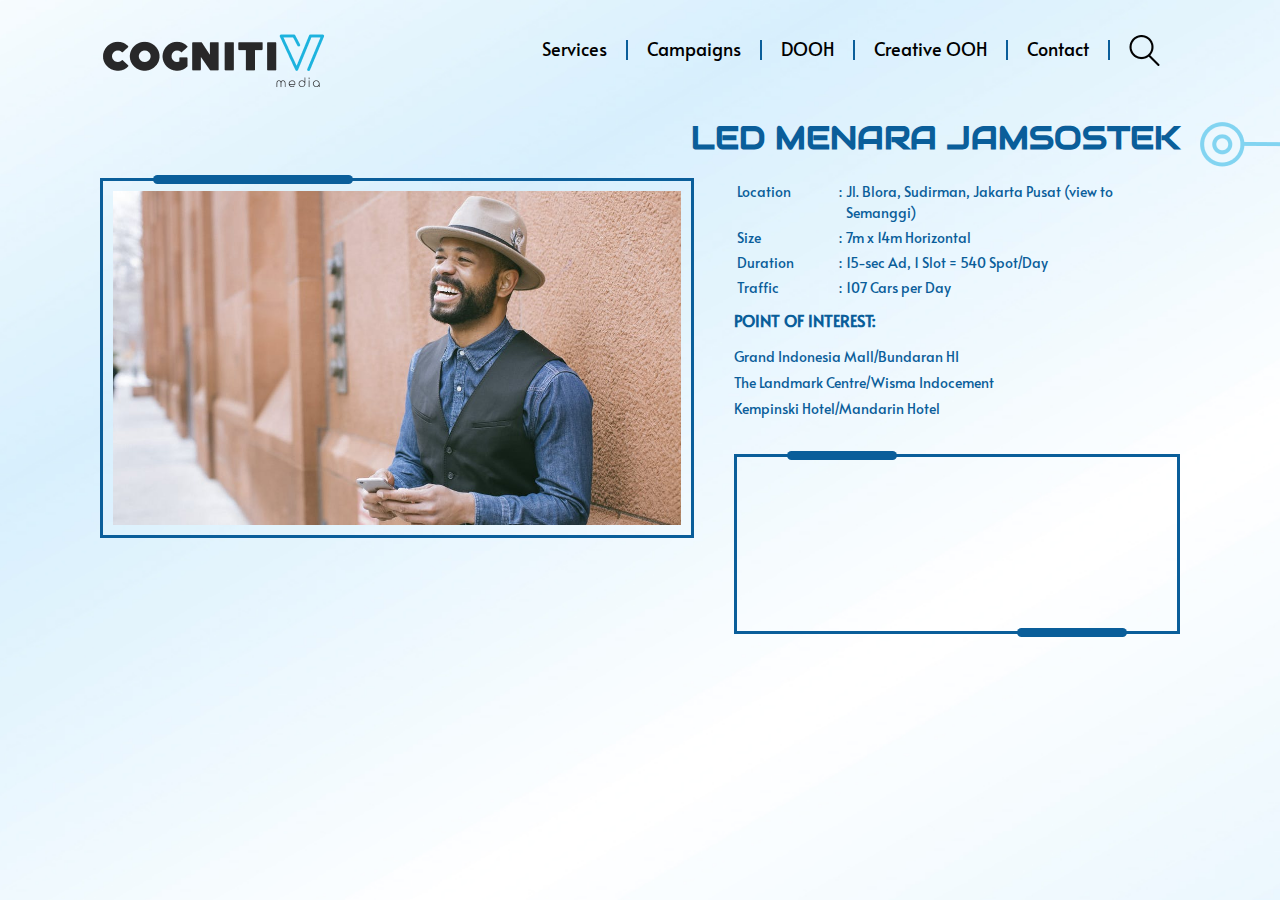
<file: led-detail.html>
<!DOCTYPE html>
<html lang="en">
<head>
    <meta charset="UTF-8">
    <meta name="viewport" content="width=device-width, initial-scale=1.0">
    <title>Document</title>

    <link rel="stylesheet" href="asset/css/normalize.css">
    <link rel="preconnect" href="https://fonts.googleapis.com">
    <link rel="preconnect" href="https://fonts.gstatic.com" crossorigin>
    <link href="https://fonts.googleapis.com/css2?family=Alata&family=Audiowide&display=swap" rel="stylesheet">
    <link rel="stylesheet" href="asset/css/fontawesome-all.css">
    <link rel="stylesheet" href="asset/css/owl.carousel.css">
    <link rel="stylesheet" href="asset/css/main.css">
</head>
<body>
    
    <div class="master is-mobile">
        
        <div class="page-background">
            <img src="asset/images/led-bg.jpg" alt="">
        </div>

        <div class="main-menu">
            <a href="index.html" class="logo"><img src="asset/images/cognitiv-logo.png" alt=""></a>

            <div class="burger">
                <span></span>
                <span></span>
                <span></span>
            </div>

            <div class="c-menu">
                <div class="item"><a href="service.html">Services</a></div>
                <div class="item"><a href="campaign.html">Campaigns</a></div>
                <div class="item"><a href="dooh-media.html">DOOH</a></div>
                <div class="item"><a href="creative-ooh.html">Creative OOH</a></div>
                <div class="item"><a href="contact.html">Contact</a></div>
                <div class="item">
                    <a href="#" class="bt-src"><img src="asset/images/ico-search.png" alt=""></a>
                    <div class="src-overlay">
                        <form action="" class="src">
                            <input type="text" placeholder="Search here...">
                            <button><img src="asset/images/ico-search.png" alt=""></button>
                        </form>
                    </div>
                </div>
            </div>
        </div>

        <div class="main-content">
            <div class="page-ct led-detail">
                <div class="led-title">
                    <h1>LED MENARA JAMSOSTEK</h1>
                </div>
                <figure class="led-img">
                    <img src="asset/images/bank/pic9.jpeg" alt="">
                </figure>
                <div class="right-ct">
                    <div class="led-article">
                        <table>
                            <tr>
                                <td>Location</td>
                                <td>:</td>
                                <td>Jl. Blora, Sudirman, Jakarta Pusat (view to Semanggi)</td>
                            </tr>
                            <tr>
                                <td>Size</td>
                                <td>:</td>
                                <td>7m x 14m Horizontal</td>
                            </tr>
                            <tr>
                                <td>Duration</td>
                                <td>:</td>
                                <td>15-sec Ad, 1 Slot = 540 Spot/Day</td>
                            </tr>
                            <tr>
                                <td>Traffic</td>
                                <td>:</td>
                                <td>107 Cars per Day</td>
                            </tr>
                        </table>
                        <h4>POINT OF INTEREST:</h4>
                        <ul>
                            <li>Grand Indonesia Mall/Bundaran HI</li>
                            <li>The Landmark Centre/Wisma Indocement</li>
                            <li>Kempinski Hotel/Mandarin Hotel</li>
                        </ul>
                        <div class="maps">
                            <iframe src="https://www.google.com/maps/embed?pb=!1m18!1m12!1m3!1d3966.5428717617765!2d106.8207913153189!3d-6.191864662388697!2m3!1f0!2f0!3f0!3m2!1i1024!2i768!4f13.1!3m3!1m2!1s0x2e69f4214d60a63b%3A0xc60c62a1ec35252c!2sBundaran%20HI%20Station!5e0!3m2!1sen!2sid!4v1643368181377!5m2!1sen!2sid" width="600" height="450" style="border:0;" allowfullscreen="" loading="lazy"></iframe>
                        </div>
                    </div>
                </div>
            </div>
        </div>
    </div>

    <script src="asset/js/jquery-1.11.0.min.js"></script>
    <script src="asset/js/owl.carousel.min.js"></script>
    <script src="asset/js/main.js"></script>
    <script>
        $(document).ready(function(){
            
        });
    </script>
</body>
</html>
</file>
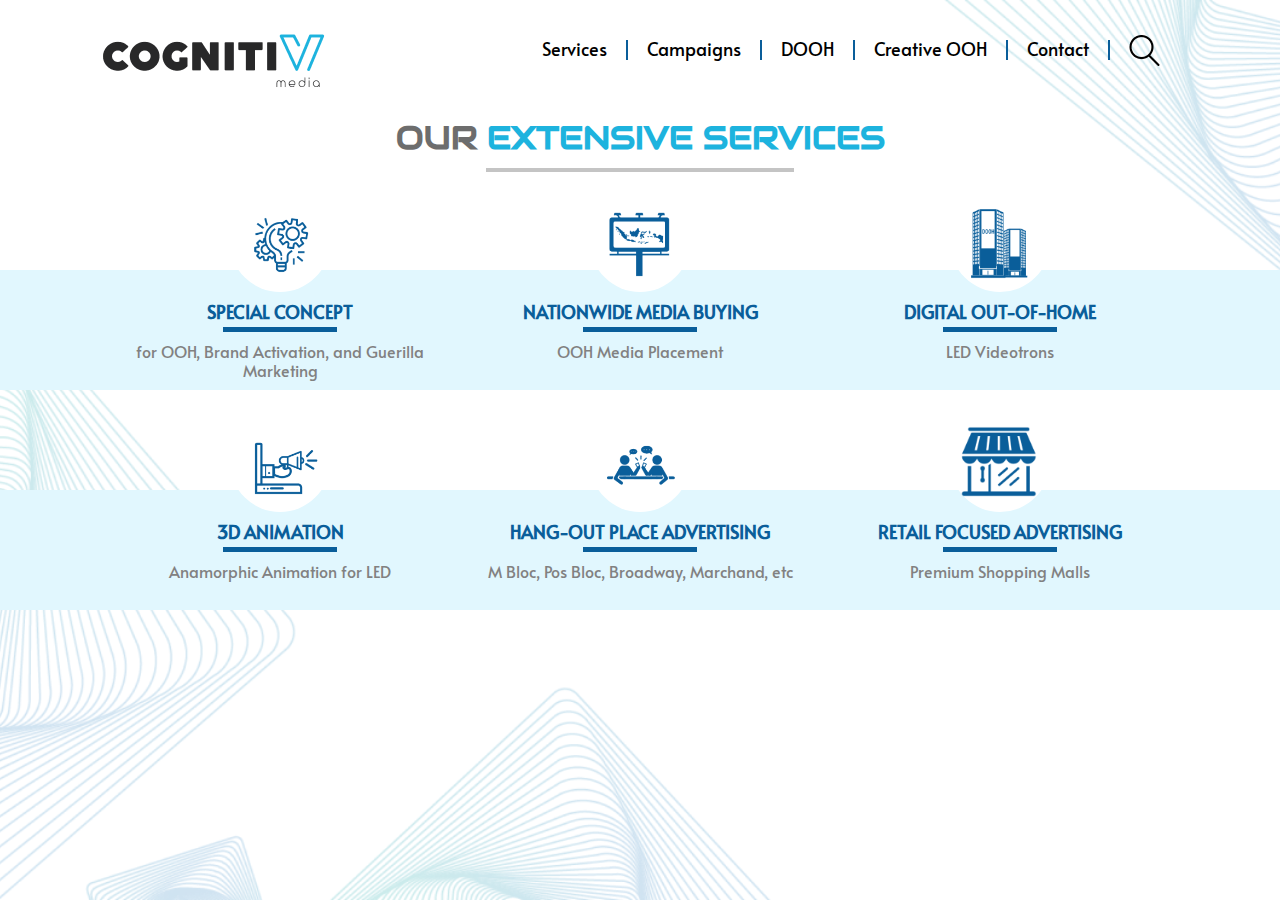
<file: service.html>
<!DOCTYPE html>
<html lang="en">
<head>
    <meta charset="UTF-8">
    <meta name="viewport" content="width=device-width, initial-scale=1.0">
    <title>Document</title>

    <link rel="stylesheet" href="asset/css/normalize.css">
    <link rel="preconnect" href="https://fonts.googleapis.com">
    <link rel="preconnect" href="https://fonts.gstatic.com" crossorigin>
    <link href="https://fonts.googleapis.com/css2?family=Alata&family=Audiowide&display=swap" rel="stylesheet">
    <link rel="stylesheet" href="asset/css/fontawesome-all.css">
    <link rel="stylesheet" href="asset/css/owl.carousel.css">
    <link rel="stylesheet" href="asset/css/main.css">
</head>
<body>
    
    <div class="master is-mobile">
        
        <div class="page-background">
            <img src="asset/images/home-bg.png" alt="">
        </div>

        <div class="main-menu">
            <a href="index.html" class="logo"><img src="asset/images/cognitiv-logo.png" alt=""></a>

            <div class="burger">
                <span></span>
                <span></span>
                <span></span>
            </div>

            <div class="c-menu">
                <div class="item"><a href="service.html">Services</a></div>
                <div class="item"><a href="campaign.html">Campaigns</a></div>
                <div class="item"><a href="dooh-media.html">DOOH</a></div>
                <div class="item"><a href="creative-ooh.html">Creative OOH</a></div>
                <div class="item"><a href="contact.html">Contact</a></div>
                <div class="item">
                    <a href="#" class="bt-src"><img src="asset/images/ico-search.png" alt=""></a>
                    <div class="src-overlay">
                        <form action="" class="src">
                            <input type="text" placeholder="Search here...">
                            <button><img src="asset/images/ico-search.png" alt=""></button>
                        </form>
                    </div>
                </div>
            </div>
        </div>

        <div class="main-content">
            <div class="page-ct service-page">
                <div class="section-title">
                    <h3>OUR <span>EXTENSIVE SERVICES</span></h3>
                </div>
                <div class="services-row">
                    <div class="service-card">
                        <figure>
                            <img src="asset/images/ico-special-concept.png" alt="">
                        </figure>
                        <div class="text">
                            <h4>SPECIAL CONCEPT</h4>
                            <p>for OOH, Brand Activation, and Guerilla Marketing</p>
                        </div>
                    </div>
                    <div class="service-card">
                        <figure>
                            <img src="asset/images/ico-nationwide-media-buying.png" alt="">
                        </figure>
                        <div class="text">
                            <h4>NATIONWIDE MEDIA BUYING</h4>
                            <p>OOH Media Placement</p>
                        </div>
                    </div>
                    <div class="service-card">
                        <figure>
                            <img src="asset/images/ico-digital-out-of-home.png" alt="">
                        </figure>
                        <div class="text">
                            <h4>DIGITAL OUT-OF-HOME</h4>
                            <p>LED Videotrons</p>
                        </div>
                    </div>
                    <div class="service-card">
                        <figure>
                            <img src="asset/images/ico-digital-animation.png" alt="">
                        </figure>
                        <div class="text">
                            <h4>3D ANIMATION</h4>
                            <p>Anamorphic Animation for LED</p>
                        </div>
                    </div>
                    <div class="service-card">
                        <figure>
                            <img src="asset/images/ico-hang-out-place-advertising.png" alt="">
                        </figure>
                        <div class="text">
                            <h4>HANG-OUT PLACE ADVERTISING</h4>
                            <p>M Bloc, Pos Bloc, Broadway, Marchand, etc</p>
                        </div>
                    </div>
                    <div class="service-card">
                        <figure>
                            <img src="asset/images/ico-retail-focused-advertising.png" alt="">
                        </figure>
                        <div class="text">
                            <h4>RETAIL FOCUSED ADVERTISING</h4>
                            <p>Premium Shopping Malls</p>
                        </div>
                    </div>
                </div>
            </div>
        </div>
    </div>

    <script src="asset/js/jquery-1.11.0.min.js"></script>
    <script src="asset/js/owl.carousel.min.js"></script>
    <script src="asset/js/main.js"></script>
    <script>
        $(document).ready(function(){
            
        });
    </script>
</body>
</html>
</file>
<file: asset/css/main.css>
/*
    font-family: 'Alata', sans-serif;
    font-family: 'Audiowide', cursive;
*/

:root{
    --alata: 'Alata', sans-serif;
    --audio: 'Audiowide', cursive;
    --blue: #1DB3DE;
    --dark-blue: #0A5E9A;
    --sky-blue: #E1F7FE;
    --anim: all ease-out 0.3s;
}

*{
    box-sizing: border-box;
    -moz-box-sizing: border-box;
    -webkit-box-sizing: border-box;
    font-family: var(--alata);
}

.master{
    width: 100vw;
    height: 100vh;
    position: relative;
    overflow: hidden;
}

img{
    width: 100%;
}
a{
    text-decoration: none;
}
p{
    width: 100%;
    float: left;
}

.ptb-40{
    padding-top: 40px;
    padding-bottom: 40px;
}

.main-menu{
    width: 100%;
    float: left;
    height: 120px;
    padding: 20px 100px;
}

.logo{
    width: 230px;
    float: left;
}
.c-menu{
    width: calc(100% - 230px);
    float: left;
    text-align: right;
}
.c-menu .item{
    display: inline-block;
    position: relative;
}
.c-menu .item a{
    padding: 0 20px 0 16px;
    display: block;
    font-size: 18px;
    position: relative;
    height: 30px;
    padding-top: 5px;
    color: #000;
    transition: var(--anim);
}
.c-menu .item a:hover,
.c-menu .item.active a{
    color: var(--blue);
}
.c-menu .item::after{
    content: "";
    width: 2px;
    height: 20px;
    background: var(--dark-blue);
    position: absolute;
    right: -1px;
    top: 54%;
    transform: translateY(-50%);
    -moz-transform: translateY(-50%);
    -webkit-transform: translateY(-50%);
}
.c-menu .item:last-child:after{
    display: none;
}
.src-overlay{
    width: 100vw;
    height: 100vh;
    position: fixed;
    top: 0;
    left: 0;
    z-index: 9;
    background: rgba(255,255,255,0.9);
    transition: var(--anim);
    -moz-transition: var(--anim);
    -webkit-transition: var(--anim);
    opacity: 0;
    pointer-events: none;
}
.src-overlay .src{
    position: absolute;
    top: 55%;
    left: 50%;
    transform: translate(-50%,-50%);
    -moz-transform: translate(-50%,-50%);
    -webkit-transform: translate(-50%,-50%);
    width: calc(100% - 40px);
    max-width: 600px;
    height: 80px;
    transition: var(--anim);
    -moz-transition: var(--anim);
    -webkit-transition: var(--anim);
}
.src-overlay.show{
    opacity: 1;
    pointer-events: auto;
}
.src-overlay.show .src{
    top: 50%;
}
.src-overlay .src input{
    width: 100%;
    height: 80px;
    font-size: 24px;
    border: none;
    border-bottom: 1px solid var(--blue);
    padding: 0 30px;
    transition: var(--anim);
    -moz-transition: var(--anim);
    -webkit-transition: var(--anim);
    box-shadow: 0 4px 12px rgba(0,0,0,0);
    -moz-box-shadow: 0 4px 12px rgba(0,0,0,0);
    -webkit-box-shadow: 0 4px 12px rgba(0,0,0,0);
    background: #f4f4f4;
}
.src-overlay .src input:focus{
    outline: none;
    background: #fff;
    box-shadow: 0 12px 24px rgba(0,0,0,0.2);
    -moz-box-shadow: 0 12px 24px rgba(0,0,0,0.2);
    -webkit-box-shadow: 0 12px 24px rgba(0,0,0,0.2);
}
.src-overlay .src button{
    position: absolute;
    top: 0;
    right: 0;
    width: 80px;
    height: 80px;
    padding: 25px;
    background: none;
    border: none;
}
.c-menu .item a.bt-src{
    height: 30px;
    transform: translateY(10px);
}

.page-background{
    width: 100vw;
    height: 100vh;
    position: absolute;
    top: 0;
    left: 0;
    z-index: -1;
    pointer-events: none;
}
.page-background img{
    width: 100%;
    height: 100%;
    object-fit: cover;
}

.main-content{
    width: 100%;
    float: left;
    height: calc(100vh - 120px);
    position: relative;
    padding-left: 100px;
    padding-right: 100px;
    z-index: 2;
    transition: var(--anim);
    -moz-transition: var(--anim);
    -webkit-transition: var(--anim);
}
.master.blur .main-content{
    filter: blur(5px);
}
.home-ct{
    width: 50%;
    float: left;
    margin-top: 10%;
}
.home-img{
    width: 50%;
    position: absolute;
    right: 0;
    bottom: 0;
}
.home-img img{
    height: 100%;
    object-fit: contain;
}

.home-title{
    width: 100%;
    float: left;
}
.home-title h4{
    font-size: 40px;
    margin: 0;
    line-height: 100%;
    color: #818181;
}
.home-title h2{
    font-family: var(--audio);
    font-size: 75px;
    color: var(--blue);
    line-height: 100%;
    margin: 15px 0;
}
.home-ct p{
    font-size: 21px;
    line-height: 150%;
    margin-top: 0;
}
.home-ct h5{
    font-size: 36px;
    color: var(--dark-blue);
    margin: 0 0 30px;
    line-height: 100%;
    width: 100%;
    float: left;
}
.home-ct .cta{
    display: inline-block;
    padding: 10px 20px;
    color: #fff;
    background: var(--blue);
    font-size: 16px;
    transition: var(--anim);
}
.home-ct .cta:hover{
    background: var(--dark-blue);
}

.section-title{
    text-align: center;
    position: relative;
    padding-bottom: 15px;
    margin-bottom: 20px;
}
.section-title::before{
    content: "";
    width: 308px;
    height: 4px;
    background: #c4c4c4;
    position: absolute;
    bottom: 0;
    left: 50%;
    transform: translateX(-50%);
    -moz-transform: translateX(-50%);
    -webkit-transform: translateX(-50%);
}
.section-title h3{
    font-family: var(--audio);
    color: #6d6d6d;
    font-size: 36px;
    margin-top: 0;
    margin-bottom: 0;
}
.section-title h3 span{
    color: var(--blue);
    font-family: var(--audio);
}

.services-row{
    width: 100%;
    float: left;
    position: relative;
    padding-left: 10%;
    padding-right: 10%;
}
.services-row::before{
    content: "";
    width: 100vw;
    height: 154px;
    background: var(--sky-blue);
    position: absolute;
    left: 50%;
    transform: translateX(-50%);
    -moz-transform: translateX(-50%);
    -webkit-transform: translateX(-50%);
    bottom: 55%;
    z-index: -1;
}
.services-row::after{
    content: "";
    width: 100vw;
    height: 154px;
    background: var(--sky-blue);
    position: absolute;
    left: 50%;
    transform: translateX(-50%);
    -moz-transform: translateX(-50%);
    -webkit-transform: translateX(-50%);
    bottom: 5%;
    z-index: -1;
}
.service-card{
    width: calc(100% / 3);
    float: left;
    text-align: center;
    margin-bottom: 40px;
    min-height: 270px;
}
.service-card figure{
    width: 144px;
    height: 144px;
    background: #fff;
    border-radius: 50%;
    padding: 20px;
    margin: 0 calc((100% - 144px) / 2) 10px;
    float: left;
}
.service-card figure img{
    width: 100%;
    height: 100%;
    object-fit: contain;
}
.service-card .text{
    width: 100%;
    float: left;
    text-align: center;
}
.service-card .text h4{
    font-size: 20px;
    color: var(--dark-blue);
    font-family: var(--alata);
    margin: 0 0 10px;
    padding-bottom: 10px;
    position: relative;
}
.service-card .text h4::before{
    content: "";
    width: 114px;
    height: 5px;
    background: var(--dark-blue);
    position: absolute;
    bottom: 0;
    left: 50%;
    transform: translateX(-50%);
    -moz-transform: translateX(-50%);
    -webkit-transform: translateX(-50%);
}
.service-card .text p{
    font-size: 18px;
    color: #818181;
}

.campaign-slider .card{
    width: 100%;
    height: 340px;
    float: left;
    position: relative;
}
.campaign-slider .card figure{
    margin: 0;
    height: 100%;
    position: relative;
    overflow: hidden;
}
.campaign-slider .card figure img{
    width: 100%;
    height: 100%;
    object-fit: cover;
    transition: var(--anim);
    -moz-transition: var(--anim);
    -webkit-transition: var(--anim);
    position: absolute;
    top: 50%;
    left: 50%;
    transform: translate(-50%,-50%);
    -moz-transform: translate(-50%,-50%);
    -webkit-transform: translate(-50%,-50%);
}
.campaign-slider .card:hover figure img{
    width: 110%;
    height: 110%;
}
.campaign-slider .card .overlay{
    width: 100%;
    height: 100%;
    position: absolute;
    top: 0;
    left: 0;
    z-index: 2;
    background: rgba(10,94,154,0.6);
    text-align: center;
    padding: 20%;
    opacity: 0;
    transition: var(--anim);
    pointer-events: none;
}
.campaign-slider .card:hover .overlay{
    opacity: 1;
    pointer-events: auto;
}
.campaign-slider .card .overlay .brand-logo{
    width: 100%;
    height: 60px;
    display: inline-block;
    margin-bottom: 30px;
}
.campaign-slider .card .overlay .brand-logo img{
    width: 100%;
    height: 100%;
    object-fit: contain;
}
.campaign-slider .card .overlay a{
    font-size: 20px;
    background: var(--dark-blue);
    border: 1px solid #fff;
    color: #fff;
    padding: 5px 20px;
    display: inline-block;
    border-radius: 30px;
    -moz-border-radius: 30px;
    -webkit-border-radius: 30px;
}
.campaign-slider .card .overlay a:hover{
    background: var(--blue);
}
.campaign-slider .card .overlay::before{
    content: "";
    width: calc(100% - 40px);
    height: calc(100% - 40px);
    border: 2px solid #fff;
    position: absolute;
    top: 50%;
    left: 50%;
    transform: translate(-50%,-50%);
    -moz-transform: translate(-50%,-50%);
    -webkit-transform: translate(-50%,-50%);
    z-index: 2;
    pointer-events: none;
}
.campaign-slider .owl-prev,
.campaign-slider .owl-next,
.cooh-slider .owl-prev,
.cooh-slider .owl-next,
.dooh-media-slider .owl-prev,
.dooh-media-slider .owl-next{
    width: 40px;
    height: 40px;
    position: absolute;
    top: calc(50% - 20px);
    z-index: 3;
    overflow: hidden;
    text-indent: -200px;
}
.campaign-slider .owl-prev,
.cooh-slider .owl-prev{
    background: url(../images/left-arrow.svg) no-repeat center;
    background-size: contain;
    left: -20px;
}
.campaign-slider .owl-next,
.cooh-slider .owl-next{
    background: url(../images/right-arrow.svg) no-repeat center;
    background-size: contain;
    right: -20px;
}

.cooh-slider .card{
    width: 100%;
    height: 380px;
    float: left;
    position: relative;
}
.cooh-slider .card figure{
    margin: 0;
    width: 100%;
    height: 100%;
    position: relative;
    overflow: hidden;
}
.cooh-slider .card figure img{
    width: 100%;
    height: 100%;
    object-fit: cover;
    position: absolute;
    top: 50%;
    left: 50%;
    transform: translate(-50%,-50%);
    -moz-transform: translate(-50%,-50%);
    -webkit-transform: translate(-50%,-50%);
    transition: var(--anim);
    -moz-transition: var(--anim);
    -webkit-transition: var(--anim);
}
.cooh-slider .card:hover figure img{
    width: 110%;
    height: 110%;
}
.cooh-slider .card .overlay{
    width: 100%;
    height: 100%;
    position: absolute;
    top: 0;
    left: 0;
    text-align: center;
    padding: 5%;
    background: rgba(10,94,154,0.6);
    opacity: 0;
    pointer-events: none;
    transition: var(--anim);
    -moz-transition: var(--anim);
    -webkit-transition: var(--anim);
}
.cooh-slider .card .overlay .text{
    width: 90%;
    position: absolute;
    top: 50%;
    left: 50%;
    transform: translate(-50%,-50%);
    -moz-transform: translate(-50%,-50%);
    -webkit-transform: translate(-50%,-50%);
    color: #fff;
}
.cooh-slider .card .overlay .text h3{
    font-size: 28px;
    position: relative;
    padding-bottom: 15px;
    margin-bottom: 10px;
}
.cooh-slider .card .overlay .text h3 span{
    font-size: 30px;
    font-weight: 700;
    display: block;
}
.cooh-slider .card .overlay .text .cta{
    display: inline-block;
    padding: 10px 30px 12px;
    font-size: 16px;
    background: var(--blue);
    border-radius: 30px;
    -moz-border-radius: 30px;
    -webkit-border-radius: 30px;
    color: #fff;
    transition: var(--anim);
    -moz-transition: var(--anim);
    -webkit-transition: var(--anim);
    border: 1px solid var(--blue);
}
.cooh-slider .card .overlay .text .cta:hover{
    background: var(--dark-blue);
    border-color: #fff;
}
.cooh-slider .card .overlay .text h3::before{
    content: "";
    width: 0;
    height: 5px;
    background: #fff;
    position: absolute;
    bottom: 0;
    left: 50%;
    transform: translateX(-50%);
    -moz-transform: translateX(-50%);
    -webkit-transform: translateX(-50%);
    transition: var(--anim);
    -moz-transition: var(--anim);
    -webkit-transition: var(--anim);
}
.cooh-slider .card:hover .overlay{
    opacity: 1;
    pointer-events: auto;
}
.cooh-slider .card:hover .overlay .text h3::before{
    width: 80%;
}

.dooh-media-slider{
    margin-top: 20px;
}
.dooh-media-slider .item{
    padding: 30px 10px 10px;
}
.dooh-media-slider .card{
    width: 100%;
    float: left;
    background: var(--dark-blue);
    padding: 10px;
    position: relative;
}
.dooh-media-slider .card figure{
    margin: 0 0 10px;
    width: 100%;
    height: 0;
    position: relative;
    padding-top: 100%;
    overflow: hidden;
}
.dooh-media-slider .card figure img{
    width: 100%;
    height: 100%;
    object-fit: cover;
    position: absolute;
    top: 50%;
    left: 50%;
    transform: translate(-50%,-50%);
    -moz-transform: translate(-50%,-50%);
    -webkit-transform: translate(-50%,-50%);
    transition: var(--anim);
    -moz-transition: var(--anim);
    -webkit-transition: var(--anim);
}
.dooh-media-slider .card .text{
    width: 100%;
    float: left;
}
.dooh-media-slider .card .text h3{
    width: 100%;
    position: relative;
    font-size: 19px;
    color: #fff;
    text-align: center;
}
.dooh-media-slider .card .text h3 a{
    color: #fff;
}
.dooh-media-slider .card .text h3::before{
    content: "";
    width: 0;
    height: 3px;
    background: #fff;
    position: absolute;
    bottom: -15px;
    left: 50%;
    transform: translateX(-50%);
    -moz-transform: translateX(-50%);
    -webkit-transform: translateX(-50%);
    transition: var(--anim);
    -moz-transition: var(--anim);
    -webkit-transition: var(--anim);
}
.dooh-media-slider .card:hover .text h3::before{
    width: 90px;
}
.dooh-media-slider .card:hover figure img{
    width: 110%;
    height: 110%;
}
.dooh-media-slider .card .num{
    width: 60px;
    height: 60px;
    color: #fff;
    background: var(--dark-blue);
    border-radius: 50%;
    -moz-border-radius: 50%;
    -webkit-border-radius: 50%;
    position: absolute;
    left: 50%;
    transform: translateX(-50%);
    -moz-transform: translateX(-50%);
    -webkit-transform: translateX(-50%);
    top: -30px;
    text-align: center;
    font-size: 24px;
    padding-top: 5px;
}
.dooh-media-slider .owl-prev{
    left: -50px;
    background: url(../images/left-arrow.svg) no-repeat center;
    background-size: contain;
}
.dooh-media-slider .owl-next{
    right: -50px;
    background: url(../images/right-arrow.svg) no-repeat center;
    background-size: contain;
}
.dooh-media-page .section-title{
    margin-top: 80px;
}

.contact-page{
    margin-top: 10%;
}
.contact-page h2{
    font-size: 64px;
    color: var(--dark-blue);
    font-family: var(--audio);
}
.contact-page h2 span{
    color: var(--blue);
    font-family: var(--audio);
}

.contact-page p{
    font-size: 24px;
    padding-left: 50px;
    color: #6d6d6d;
    margin: 0 0 20px;
    position: relative;
}
.contact-page p img{
    width: 40px;
    height: 40px;
    position: absolute;
    left: 0;
    top: -3px;
    object-fit: contain;
}
.contact-img{
    width: 50%;
    position: absolute;
    bottom: 0;
    right: 0;
}

.footer{
    width: 100vw;
    padding: 20px;
    text-align: center;
    position: fixed;
    bottom: 0;
    left: 0;
    background: rgba(2225,247,254,0.7);
}
.footer .foot-logo{
    display: inline-block;
    width: 110px;
    margin-right: 20px;
}
.footer p{
    display: inline-block;
    margin: 0;
    transform: translateY(-16px);
}

.cooh-detail{
    width: 100%;
    float: left;
    position: relative;
}
.cooh-article{
    width: 50%;
    float: left;
}
.cooh-article h1{
    font-size: 38px;
    color: #6d6d6d;
    font-family: var(--audio);
    margin-bottom: 0;
    padding-bottom: 10px;
    position: relative;
}
.cooh-article h1::before{
    content: "";
    width: 80%;
    height: 4px;
    background: #c4c4c4;
    position: absolute;
    top: 100%;
    left: 0;
}
.cooh-article h1 span{
    color: var(--dark-blue);
    font-family: var(--audio);
    display: block;
}
.cooh-article p,
.cooh-article td,
.cooh-article li{
    color: #000;
    font-size: 20px;
    line-height: 150%;
}
.cooh-image{
    width: 50%;
    float: left;
    position: relative;
    padding-left: 50px;
}
.cooh-image figure{
    width: 80%;
    position: relative;
    height: 302px;
    margin: 0;
}
.cooh-image figure img{
    width: 100%;
    height: 100%;
    object-fit: cover;
}
.cooh-image .img-1{
    float: left;
}
.cooh-image .img-1::before{
    content: "";
    width: 26px;
    height: 80%;
    background: var(--dark-blue);
    position: absolute;
    bottom: 0;
    left: 100%;
}
.cooh-image .img-2{
    float: right;
}
.cooh-image .img-2::before{
    content: "";
    width: 23px;
    height: 80%;
    background: var(--blue);
    position: absolute;
    bottom: 0;
    right: 100%;
}
.cooh-detail .bt-back{
    position: fixed;
    bottom: 40px;
    left: 100px;
    font-size: 20px;
    color: #fff;
    background: var(--dark-blue);
    padding: 10px 30px;
    border-radius: 40px;
    -moz-border-radius: 40px;
    -webkit-border-radius: 40px;
    transition: var(--anim);
    -moz-transition: var(--anim);
    -webkit-transition: var(--anim);
}
.cooh-detail .bt-back:hover{
    background: var(--blue);
}
.cooh-detail .bt-back img{
    width: 20px;
    float: left;
    margin-right: 10px;
}

.cooh-detail::before{
    content: "";
    width: 28px;
    height: 348px;
    background: var(--blue);
    position: fixed;
    left: 0;
    top: 120px;
    background: var(--blue);
    border-radius: 0 100px 100px 0;
    -moz-border-radius: 0 100px 100px 0;
    -webkit-border-radius: 0 100px 100px 0;
}

.led-title{
    width: 100%;
    float: left;
    text-align: right;
    position: relative;
}
.led-title h1{
    font-size: 42px;
    font-family: var(--audio);
    color: var(--dark-blue);
    margin-top: 0;
}
.led-title::after{
    content: "";
    width: 143px;
    height: 45px;
    position: absolute;
    top: 2px;
    left: calc(100% + 20px);
    background: url(../images/led-top-right.png) no-repeat center;
    background-size: contain;
}

.led-detail .led-img{
    width: 60%;
    float: left;
    padding: 10px;
    border: 3px solid var(--dark-blue);
    position: relative;
    margin: 0;
}
.led-detail .led-img img{
    width: 100%;
    height: 100%;
    object-fit: cover;
}
.led-detail .led-img::before{
    content: "";
    width: 200px;
    height: 9px;
    position: absolute;
    left: 50px;
    top: -6px;
    background: var(--dark-blue);
    border-radius: 10px;
    -moz-border-radius: 10px;
    -webkit-border-radius: 10px;
}
.led-detail .right-ct{
    width: 40%;
    float: left;
    padding: 0 0 0 40px;
}
.led-article p,
.led-article td,
.led-article li{
    color: var(--dark-blue);
    font-size: 16px;
    line-height: 150%;
}
.led-article h4{
    font-size: 18px;
    color: var(--dark-blue);
    margin-bottom: 0;
}
.led-article table td{
    vertical-align: top;
}
.led-article td:first-child{
    width: 100px;
}
.led-article ul{
    width: 100%;
    float: left;
    padding-left: 0;
    list-style: none;
    margin-bottom: 30px;
}
.led-article ul li{
    margin-bottom: 5px;
}

.led-article .maps{
    width: 100%;
    float: left;
    height: 420px;
    padding: 10px;
    border: 3px solid var(--dark-blue);
    position: relative;
}
.led-article .maps::before,
.led-article .maps::after{
    content: "";
    width: 110px;
    height: 9px;
    position: absolute;
    border-radius: 5px;
    -moz-border-radius: 5px;
    -webkit-border-radius: 5px;
    background: var(--dark-blue);
}
.led-article .maps::before{
    top: -6px;
    left: 50px;
}
.led-article .maps::after{
    bottom: -6px;
    right: 50px;
}
.led-article .maps iframe{
    width: 100%;
    height: 100%;
}

.burger{
    width: 60px;
    height: 60px;
    float: right;
    position: relative;
    margin-top: -5px;
    display: none;
}
.burger span{
    width: 30px;
    height: 3px;
    border-radius: 2px;
    -moz-border-radius: 2px;
    -webkit-border-radius: 2px;
    background: var(--blue);
    position: absolute;
    left: 50%;
    transform: translate(-50%,-50%);
    -moz-transform: translate(-50%,-50%);
    -webkit-transform: translate(-50%,-50%);
    transition: var(--anim);
    -moz-transition: var(--anim);
    -webkit-transition: var(--anim);
}
.burger span:first-child{
    top: 35%;
}
.burger span:nth-child(2){
    top: 50%;
}
.burger span:last-child{
    top: 65%;
}
.burger.active span:first-child{
    top: 50%;
    transform: translate(-50%,-50%) rotate(-45deg);
    -moz-transform: translate(-50%,-50%) rotate(-45deg);
    -webkit-transform: translate(-50%,-50%) rotate(-45deg);
}
.burger.active span:nth-child(2){
    opacity: 0;
}
.burger.active span:last-child{
    top: 50%;
    transform: translate(-50%,-50%) rotate(45deg);
    -moz-transform: translate(-50%,-50%) rotate(45deg);
    -webkit-transform: translate(-50%,-50%) rotate(45deg);
}

@media only screen and (max-width: 1600px){
    .home-title h4{
        font-size: 32px;
        margin-top: 30px;
    }
    .home-title h2{
        font-size: 48px;
    }
    .home-ct{
        margin-top: 0;
    }
    .home-ct p{
        font-size: 16px;
    }
    .home-ct h5{
        font-size: 28px;
    }

    .section-title h3{
        font-size: 32px;
    }
    .service-card{
        margin-bottom: 20px;
        min-height: 200px;
    }
    .service-card figure{
        width: 100px;
        height: 100px;
        padding: 10px;
        margin: 0 calc((100% - 100px) / 2) 10px;
    }
    .service-card .text h4{
        font-size: 18px;
    }
    .service-card .text p{
        margin: 0;
        font-size: 16px;
    }
    .services-row{
        padding-left: 0;
        padding-right: 0;
    }
    .services-row::before{
        bottom: 55%;
        height: 120px;
    }
    .services-row::after{
        bottom: 5%;
        height: 120px;
    }

    .campaign-slider .card{
        height: 200px;
    }
    .campaign-slider .card .overlay{
        padding: 10%;
    }
    .campaign-slider .card .overlay a{
        font-size: 16px;
        padding: 10px 30px;
    }
    .cooh-slider .card{
        height: 230px;
    }
    .cooh-slider .card .overlay .text h3{
        font-size: 23px;
        margin-top: 0;
    }
    .cooh-slider .card .overlay .text h3 span{
        font-size: 24px;
    }
    .dooh-media-slider .card .text h3{
        font-size: 16px;
    }
    .dooh-media-page .section-title{
        margin-top: 0;
    }

    .contact-page{
        margin-top: 0;
    }
    .contact-page h2{
        font-size: 48px;
    }
    .contact-page p{
        font-size: 20px;
    }
    .contact-page p img{
        width: 30px;
        height: 34px;
    }

    .cooh-article h1{
        font-size: 32px;
    }
    .cooh-article p,
    .cooh-article td,
    .cooh-article li{
        font-size: 15px;
    }
    .cooh-image figure{
        height: 240px;
    }

    .cooh-detail .bt-back{
        font-size: 16px;
    }
    .cooh-detail .bt-back img{
        width: 18px;
        height: 18px;
    }

    .led-title h1{
        font-size: 32px;
    }

    .led-detail .led-img{
        height: 360px;
        width: 55%;
    }
    .led-detail .right-ct{
        width: 45%;
    }
    .led-article p, 
    .led-article td, 
    .led-article li{
        font-size: 14px;
    }

    .led-article h4{
        font-size: 16px;
        margin-top: 10px;
    }
    .led-article p{
        margin: 5px 0;
    }
    .led-article .maps{
        height: 180px;
    }
}

@media only screen and (max-width: 1024px){
    .page-background{
        background-attachment: fixed;
        position: fixed;
        top: 0;
        bottom: 0;
        left: 0;
    }
    .main-menu{
        padding: 20px;
        z-index: 9;
        position: relative;
        height: 90px;
    }
    .logo{
        width: 50%;
        position: relative;
        z-index: 3;
    }
    .burger{
        display: block;
        z-index: 3;
    }
    .c-menu{
        width: 100%;
        position: absolute;
        top: 0;
        background: #fff;
        left: 0;
        padding-top: 200px;
        height: 100vh;
        opacity: 0;
        pointer-events: none;
        transition: var(--anim);
        -moz-transition: var(--anim);
        -webkit-transition: var(--anim);
    }
    .c-menu.show{
        opacity: 1;
        pointer-events: auto;
    }
    .c-menu .item:last-child{
        position: absolute;
        top: 100px;
        left: 0;
    }
    .c-menu .item:last-child a.bt-src{
        display: none;
    }
    .c-menu .item:last-child .src-overlay{
        opacity: 1;
        width: 100%;
        height: 60px;
        position: relative;
        pointer-events: auto;
    }
    .c-menu .item:last-child .src-overlay .src{
        width: 100%;
        height: 60px;
    }
    .c-menu .item:last-child .src-overlay .src input{
        font-size: 16px;
        padding: 0 20px;
        height: 60px;
    }
    .c-menu .item:last-child .src-overlay .src button{
        width: 60px;
        height: 60px;
        padding: 20px;
    }
    .c-menu .item{
        width: 100%;
        text-align: left;
        padding-left: 20px;
        padding-right: 20px;
    }
    .c-menu .item::after{
        display: none;
    }
    .c-menu .item a{
        padding: 15px 0;
        height: auto;
    }

    .ptb-40{
        padding-top: 0;
        padding-bottom: 0;
    }
    .main-content{
        padding-left: 20px;
        padding-right: 20px;
    }
    .home-ct{
        width: 100%;
    }
    .home-title h4{
        font-size: 24px;
        margin-top: 10px;
    }
    .home-title h2{
        font-size: 36px;
    }
    .home-img{
        width: 100%;
        margin: 0;
    }
    .home-ct p{
        font-size: 15px;
    }
    .home-ct h5{
        font-size: 20px;
    }

    .section-title{
        margin-top: 40px;
    }
    .section-title h3{
        font-size: 24px;
    }
    .section-title::before{
        width: 80px;
    }

    .contact-page h2{
        font-size: 32px;
    }
    .contact-page p{
        font-size: 16px;
        padding-left: 40px;
    }
    .contact-page p img{
        width: 24px;
        top: -6px;
    }
    .contact-img{
        width: 100%;
        margin: 0;
        bottom: 30px;
    }
    .footer{
        padding-top: 10px;
        padding-bottom: 10px;
    }
    .footer .foot-logo{
        margin-right: 0;
        margin-bottom: 20px;
    }
    .footer p{
        font-size: 14px;
        margin-bottom: 0;
    }

    .cooh-detail::before{
        left: -20px;
        height: 200px;
        top: 100px;
    }
    .cooh-article{
        width: 100%;
        margin-bottom: 30px;
    }

    .master.is-mobile{
        overflow-y: auto;
        padding-top: 90px;
        padding-bottom: 40px;
    }
    .master.is-mobile .main-menu{
        position: fixed;
        top: 0;
        left: 0;
        background: #fff;
    }
    .master.is-mobile .main-content{
        height: auto;
    }

    .cooh-image{
        width: 100%;
        padding-left: 0;
    }
    .cooh-detail .bt-back{
        left: 50%;
        bottom: 50px;
        transform: translateX(-50%);
        -moz-transform: translateX(-50%);
        -webkit-transform: translateX(-50%);
    }

    .creative-ooh-page,
    .dooh-media-page{
        margin-top: 40px;
    }
    .dooh-media-slider .owl-prev{
        left: -10px;
    }
    .dooh-media-slider .owl-next{
        right: -10px;
    }

    .led-detail{
        margin-top: 40px;
    }
    .led-title h1{
        font-size: 24px;
        text-align: left;
        margin-bottom: 40px;
    }
    .led-detail .led-img{
        width: 100%;
        margin-bottom: 30px;
    }
    .led-detail .led-img::before{
        width: 100px;
        left: 30px;
    }
    .led-detail .right-ct{
        width: 100%;
        padding-left: 0;
    }
    .led-article .maps{
        height: 300px;
    }

    .service-card{
        min-height: 0;
        width: 100%;
        border-bottom: 1px solid #ccc;
        padding-bottom: 40px;
    }
    .service-card:last-child{
        border-bottom: none;
    }
    .services-row::before,
    .services-row::after{
        display: none;
    }

}

/*ONE PAGE STYLING*/
body{
    overflow-x: hidden;
}
section{
    width: 100%;
    float: left;
    position: relative;
    height: 100vh;
    padding: 150px 0 50px;
}

.master.one-page{
    overflow-y: auto;
    overflow-x: hidden;
    height: auto;
}
.master.one-page .footer{
    position: absolute;
    bottom: -20px;
}
.master.one-page .main-menu{
    position: fixed;
    z-index: 99;
}
.master.one-page .main-menu.sticky{
    background: #fff;
    box-shadow: 0 4px 16px rgba(0,0,0,0.15);
}
.master.one-page .c-menu{
    margin-top: 10px;
}

.master.one-page section#services,
.master.one-page section#services .main-content{
    height: auto;
}
</file>
